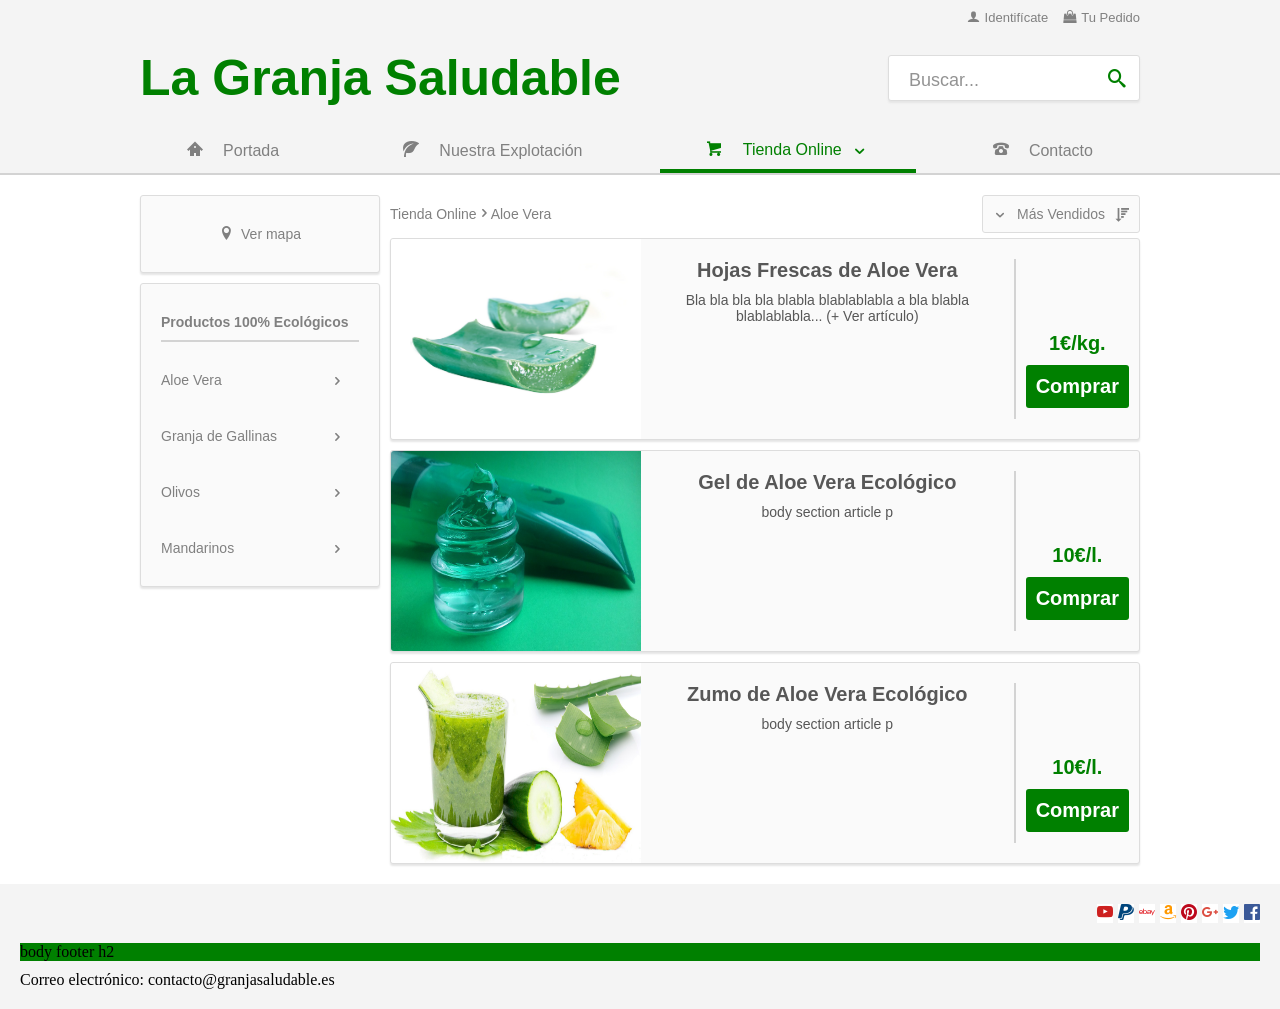
<file: index.html>
<!doctype html>
<html>
	<head>
		<meta charset="UTF-8">
		<meta name="Description" content="Tienda Online de Aloe Vera"/>
		<meta name="Keywords" content="tienda, online, aloe, vera, ecológica, ecológica, venta, comprar, compra, sevilla"/>

		<title>La Granja Saludable - Tienda Online</title>

		<link rel="stylesheet" href="fonts/style.css">
		<!--<link rel="stylesheet" href="https://fonts.googleapis.com/css?family=Rancho&effect=putting-green">-->
		<link href="CSS/apariencia_tienda.css" rel="stylesheet" type="text/css">
		<meta name="viewport" content="user-scalable=no, initial-scale=1.0, maximum-scale=1.0, minimum-scale=1.0, zoom=1.0">
		<script src="jQuery/jquery-3.2.1.js"></script>
		<script src="funcionamiento_tienda.js"></script>
	</head>

	<body>
		<!------------------------------>
		<!----EMPIEZA FONDO CABECERA---->
		<!------------------------------>
		<div id="fondoCabecera">
			<!----------------------------------->
			<!----EMPIEZA CONTENEDOR CABECERA---->
			<!----------------------------------->
			<div id="contenedorCabecera">
				<!---------------------------------------->
				<!----EMPIEZA ESQUINA SUPERIOR DERECHA---->
				<!---------------------------------------->
				<ul id="contenedorEsquina">
					<li class="body_div_div_ul_li" id="idBolsa">
						<a href="#" class="body_div_div_ul_li_a" id="idLinkBolsa">
							<span class="icon-shopping-bag" id="idIconoEsquina1"></span>
							<div class="textosEsquina">Tu Pedido</div>
						</a>
					</li>
					
					<li class="body_div_div_ul_li" id="idIdentificacion">
						<a href="#" class="body_div_div_ul_li_a" id="idLinkIdentificacion">
							<span class="icon-user" id="idIconoEsquina2"></span>
							<div class="textosEsquina">Identifícate</div>
						</a>
					</li>
				</ul>
				<!---------------------------------------->
				<!----TERMINA ESQUINA SUPERIOR DERECHA---->
				<!---------------------------------------->


				<!---------------------->
				<!----EMPIEZA HEADER---->
				<!---------------------->
				<header>
					<div id="menu">
						
							<span class="icon-menu"></span>
						
					</div>
					<h1 class="font-effect-putting-green">
						<a href="#">La Granja Saludable</a>
					</h1>

					<h2>
						<div id="idTextoBuscar">Buscar...</div>
						<a href="#"><span class="icon-search"></span></a>
					</h2>
				</header>
				<!---------------------->
				<!----TERMINA HEADER---->
				<!---------------------->


				<!----------------------------->
				<!----INICIO BARRA SUPERIOR---->
				<!----------------------------->
				<nav>
				<div id="contenedorBarraSuperior">
				<ul class="nav_div_ul">
					<li class="nav_div_ul_li" id="idPortada">
						<a href="#" class="nav_div_ul_li_a" id="idLinkPortada">
							<span class="icon-home2"></span>Portada
						</a>
					</li>

					<li class="nav_div_ul_li" id="idExplotacion">
						<a href="#" class="nav_div_ul_li_a" id="idLinkExplotacion">
							<span class="icon-leaf"></span>Nuestra Explotación
						</a>
					</li>

					<li class="nav_div_ul_li" id="idTienda">
						<a href="#" class="nav_div_ul_li_a" id="idLinkTienda">
							<div id="arregloCarrito2">
								<span class="icon-shopping-cart"></span>
								<div id="arregloCarrito">Tienda Online</div>
								<span class="icon-chevron-down"></span>
							</div>
						</a>

						<ul class="nav_div_ul_li_ul" id="desplegableSuperior">
						<div class="contenedorDesplegableSuperior">
							<li class="nav_div_ul_li_ul_li" id="id_nav_div_ul_li_ul_li">
								<a href="#" class="nav_div_ul_li_ul_li_a">
									Aloe Vera
								</a>
							</li>

							<li class="nav_div_ul_li_ul_li">
								<a href="#" class="nav_div_ul_li_ul_li_a">
									Granja de Gallinas
								</a>
							</li>

							<li class="nav_div_ul_li_ul_li">
								<a href="#" class="nav_div_ul_li_ul_li_a">
									Olivos
								</a>
							</li>

							<li class="nav_div_ul_li_ul_li">
								<a href="#" class="nav_div_ul_li_ul_li_a">
									Mandarinos
								</a>
							</li>
							
							<li class="nav_div_ul_li_ul_li" id="irATiendaOnline">
								<a href="#" class="nav_div_ul_li_ul_li_a" id="linkIrATiendaOnline">
									Ir a Tienda Online
									<span class="icon-triangle-right"></span>
								</a>
							</li>
						</div>
						</ul>
					</li>

					<li class="nav_div_ul_li" id="idContacto">
						<a href="#" class="nav_div_ul_li_a" id="idLinkContacto">
							<span class="icon-old-phone"></span>Contacto
						</a>
					</li>
				</ul>
				</div>
				</nav>
				<!-------------------------->
				<!----FIN BARRA SUPERIOR---->
				<!-------------------------->
			</div>
			<!----------------------------------->
			<!----TERMINA CONTENEDOR CABECERA---->
			<!----------------------------------->
		</div>
		<!------------------------------>
		<!----TERMINA FONDO CABECERA---->
		<!------------------------------>
	
	
		<!--------------------------------->
		<!----EMPIEZA CONTENEDOR CUERPO---->
		<!--------------------------------->	
		<div id="contenedorCuerpo">
			<!-------------------------------->
			<!----INICIO CONTENIDO LATERAL---->
			<!-------------------------------->
			<div id="contenedorLateral">
				<aside id="idMapa">
					<span class="icon-location"></span>Ver mapa
				</aside>
				
				<aside id="idBarraLateral">
					<h3 id="tituloBarraLateral" class="aside_div_ul_li">
						Productos 100% Ecológicos
					</h3>
					
					<div id="contenedorBarraLateral">
					<ul class="aside_div_ul">
						<li class="aside_div_ul_li" id="idAloeVeraLateral">
							<a href="#" class="aside_div_ul_li_a" id="idLinkAloeVeraLateral">
								Aloe Vera<span class="icon-chevron-right"></span>
							</a>
							<ul class="aside_div_ul_li_ul">
								<div class="contenedorDesplegableLateral">
								<li class="aside_div_ul_li_ul_li">
									<a href="#" class="aside_div_ul_li_ul_li_a">
										Hojas Frescas de Aloe Vera
									</a>
								</li>
		
								<li class="aside_div_ul_li_ul_li">
									<a href="#" class="aside_div_ul_li_ul_li_a">
										Gel de Aloe Vera Ecológico
									</a>
								</li>
		
								<li class="aside_div_ul_li_ul_li">
									<a href="#" class="aside_div_ul_li_ul_li_a">
										Zumo de Aloe Vera Ecológico
									</a>
								</li>
								</div>
							</ul>
						</li>
						<li class="aside_div_ul_li" id="idGranjaLateral">
							<a href="#" class="aside_div_ul_li_a" id="idLinkGranjaLateral">
								Granja de Gallinas
								<span class="icon-chevron-right"></span>
							</a>
							<ul class="aside_div_ul_li_ul">
								<div class="contenedorDesplegableLateral">
								<li class="aside_div_ul_li_ul_li">
									<a href="#" class="aside_div_ul_li_ul_li_a">
										Huevos
									</a>
								</li>
		
								<li class="aside_div_ul_li_ul_li">
									<a href="#" class="aside_div_ul_li_ul_li_a">
										Pollos
									</a>
								</li>
		
								<li class="aside_div_ul_li_ul_li">
									<a href="#" class="aside_div_ul_li_ul_li_a">
										Jóvenes
									</a>
								</li>
								</div>
							</ul>
						</li>
						
						<li class="aside_div_ul_li" id="idOlivosLateral">
							<a href="#" class="aside_div_ul_li_a" id="idLinkOlivosLateral">
								Olivos
								<span class="icon-chevron-right"></span>
							</a>
							<ul class="aside_div_ul_li_ul">
								<div class="contenedorDesplegableLateral">
								<li class="aside_div_ul_li_ul_li">
									<a href="#" class="aside_div_ul_li_ul_li_a">
										Aceitunas Gordales
									</a>
								</li>
		
								<li class="aside_div_ul_li_ul_li">
									<a href="#" class="aside_div_ul_li_ul_li_a">
										Aceitunas Manzanillas
									</a>
								</li>
		
								<li class="aside_div_ul_li_ul_li">
									<a href="#" class="aside_div_ul_li_ul_li_a">
										Aceite de Oliva
									</a>
								</li>
								</div>
							</ul>
						</li>
						
						<li class="aside_div_ul_li" id="idMandarinosLateral">
							<a href="#" class="aside_div_ul_li_a" id="idLinkMandarinosLateral">
								Mandarinos
								<span class="icon-chevron-right"></span>
							</a>
							<ul class="aside_div_ul_li_ul">
								<div class="contenedorDesplegableLateral">
								<li class="aside_div_ul_li_ul_li">
									<a href="#" class="aside_div_ul_li_ul_li_a">
										Mandarinas de Temporada
									</a>
								</li>
		
								<li class="aside_div_ul_li_ul_li">
									<a href="#" class="aside_div_ul_li_ul_li_a">
										Zumo de Mandarina
									</a>
								</li>
		
								<li class="aside_div_ul_li_ul_li">
									<a href="#" class="aside_div_ul_li_ul_li_a">
										Zumo de Naranja
									</a>
								</li>
								</div>
							</ul>
						</li>
					</ul>
					</div>
				</aside>
			</div>
			<!----------------------------->
			<!----FIN CONTENIDO LATERAL---->
			<!----------------------------->
			
			
			<!----------------------------------->
			<!----EMPIEZA CONTENIDO PRINCIPAL---->
			<!----------------------------------->
			<section id="idAloeCatalogo">
				<div id="idSeccionProductos">
					Tienda Online<span class="icon-chevron-right"></span><strong>Aloe Vera</strong>
				</div>
				
				<div id="idOrdenarProductos">
					<span class="icon-sort-amount-desc"></span> Más Vendidos <span class="icon-chevron-down"></span>
				</div>
				
				<article id="idAloeHoja" class="classAloeProductos">
					<figure id="idAloeImagenHoja" class="classImagenes">
						<img src="Imagenes/aloeHoja.jpg" alt="Imagen Hojas Frescas de Aloe Vera" width="250" height="200"/>
					</figure>
					<div class="contenedorDatosArticulos">
						<a href="#">
							<h3 id="idAloeNombreHoja" class="classAloeNombres">
								Hojas Frescas de Aloe Vera
							</h3>
						
							<p id="idAloeDescripcionHoja" class="classAloeDescripciones">
								Bla bla bla bla blabla blablablabla a bla blabla blablablabla... (+ Ver artículo)
							</p>
						</a>
					</div>
					
					<div class="contenedorComprasArticulos">
						<p id="idAloePrecioHoja" class="classAloePrecios">
						1€/kg.
						</p>
					
						<p id="idAloeComprarHoja" class="classAloeComprar"><a href="#">
						Comprar
						</a></p>
					</div>
				</article>
				
				<article id="idAloeGel" class="classAloeProductos">
					<figure id="idAloeImagenGel" class="classImagenes">
						<img src="Imagenes/aloeGel.jpg" alt="Imagen Gel de Aloe Vera" width="250" height="200"/>
					</figure>
					
					<div class="contenedorDatosArticulos"><a href="#">
						<h3 id="idAloeNombreGel" class="classAloeNombres">
						Gel de Aloe Vera Ecológico
						</h3>
					
						<p id="idAloeDescripcionGel" class="classAloeDescripciones">
						body section article p
						</p>
					</a></div>
					
					<div class="contenedorComprasArticulos">
						<p id="idAloePrecioGel" class="classAloePrecios">
						10€/l.
						</p>
					
						<p id="idAloeComprarGel" class="classAloeComprar"><a href="#">
						Comprar
						</a></p>
					</div>
				</article>
				
				<article id="idAloeJugo" class="classAloeProductos">
					<figure id="idAloeImagenJugo" class="classImagenes">
						<img src="Imagenes/aloeJugo.jpg" alt="Imagen Jugo de Aloe Verao" width="250" height="200"/>
					</figure>
					
					<div class="contenedorDatosArticulos"><a href="#">
						<h3 id="idAloeNombreJugo" class="classAloeNombres">
						Zumo de Aloe Vera Ecológico
						</h3>
					
						<p id="idAloeDescripcionJugo" class="classAloeDescripciones">
						body section article p
						</p>
					</a></div>
					
					<div class="contenedorComprasArticulos">
						<p id="idAloePrecioJugo" class="classAloePrecios">
						10€/l.
						</p>
					
						<p id="idAloeComprarJugo" class="classAloeComprar"><a href="#">	<!--EN ALGÚN MOMENTO-->
						Comprar											<!--ESTO DEBE SER UNA ETIQUETA BUTTON-->
						</a></p>
					</div>
				</article>
			</section>
			<!----------------------------------->
			<!----TERMINA CONTENIDO PRINCIPAL---->
			<!----------------------------------->
		</div>
		<!--------------------------------->
		<!----TERMINA CONTENEDOR CUERPO---->
		<!--------------------------------->
		
		
		<!------------------>
		<!----INICIO PIE---->
		<!------------------>
		<footer>
			<ul>
				<li>
					<a href="#" class="classRedesSociales">
						<span class="icon-brand4"></span>
					</a>
				</li>
				<li>
					<a href="#" class="classRedesSociales">
						<span class="icon-brand14"></span>
					</a>
				</li>
				<li>
					<a href="#" class="classRedesSociales">
						<span class="icon-brand6"></span>
					</a>
				</li>
				<li>
					<a href="#" class="classRedesSociales">
						<span class="icon-brand12"></span>
					</a>
				</li>
				<li>
					<a href="#" class="classRedesSociales">
						<span class="icon-brand"></span>
					</a>
				</li>
				<li>
					<a href="#" class="classRedesSociales">
						<span class="icon-brand3"></span>
					</a>
				</li>
				<li>
					<a href="#" class="classRedesSociales">
						<span class="icon-brand10"></span>
					</a>
				</li>
				<li>
					<a href="#" class="classRedesSociales">
						<span class="icon-brand18"></span>
					</a>
				</li>
			</ul>
			<h2>body footer h2</h2>
			<p>Correo electrónico: <a href="mailto:contacto@granjasaludable.es">contacto@granjasaludable.es</a></p>
		</footer>
		<!--------------->
		<!----FIN PIE---->
		<!--------------->
	</body>
</html>
</file>
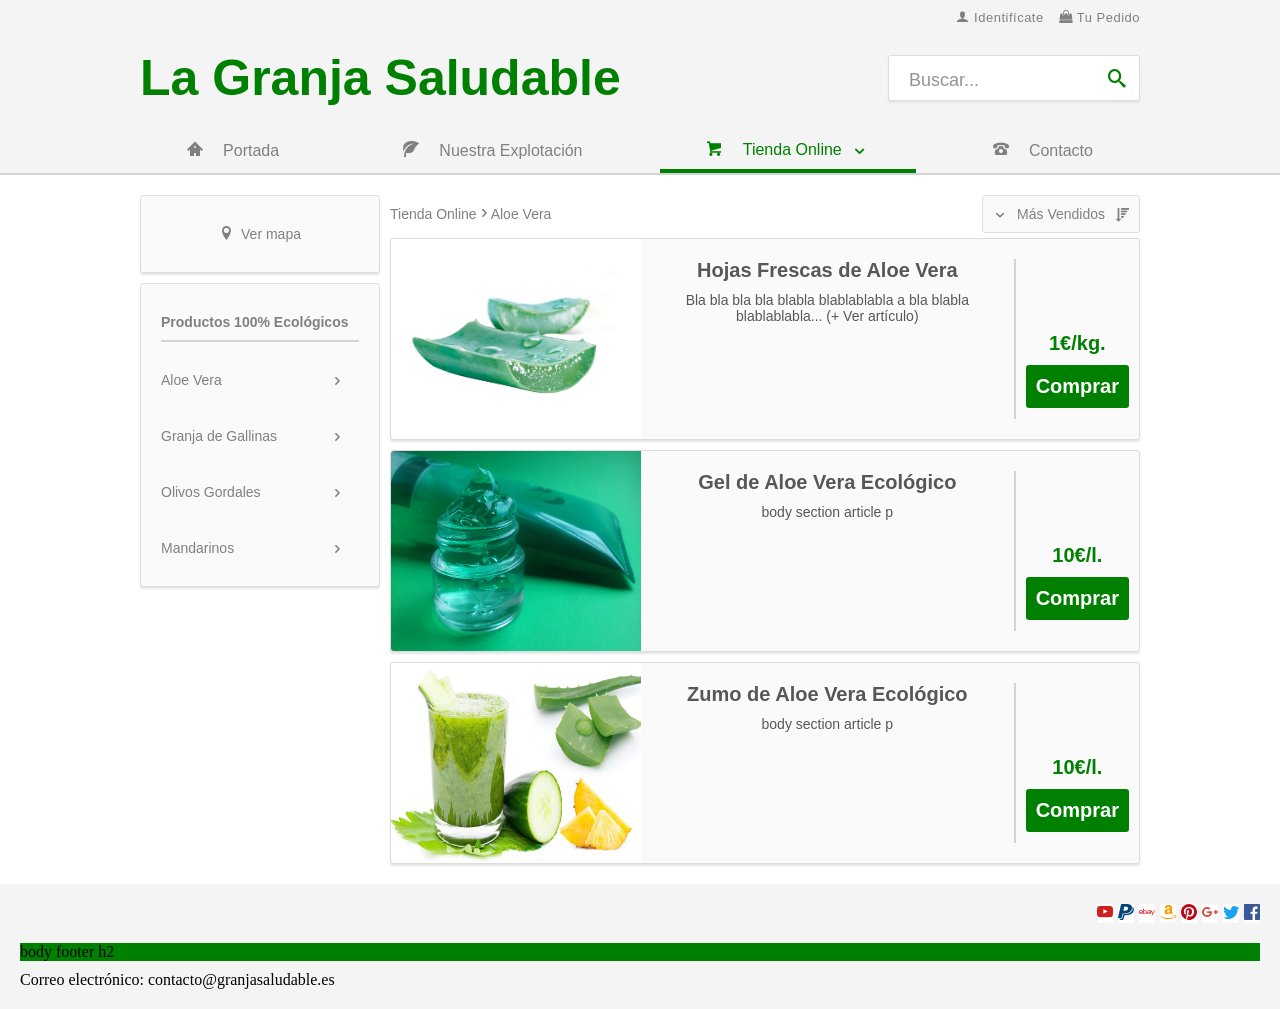
<file: Tienda_Nueva.html>
<!doctype html>
<html>
	<head>
		<meta charset="UTF-8">
		<title>La Granja Saludable</title>

		<link rel="stylesheet" href="fonts/style.css">
		<!--<link rel="stylesheet" href="https://fonts.googleapis.com/css?family=Rancho&effect=putting-green">-->
		<link href="CSS/Diseno_Tienda.css" rel="stylesheet" type="text/css">
		<meta name="viewport" content="user-scalable=no, initial-scale=1.0, maximum-scale=1.0, minimum-scale=1.0, zoom=1.0">
	</head>

	<body>
		<!------------------------------>
		<!----EMPIEZA FONDO CABECERA---->
		<!------------------------------>
		<div id="fondoCabecera">
			<!----------------------------------->
			<!----EMPIEZA CONTENEDOR CABECERA---->
			<!----------------------------------->
			<div id="contenedorCabecera">
				<!---------------------------------------->
				<!----EMPIEZA ESQUINA SUPERIOR DERECHA---->
				<!---------------------------------------->
				<ul id="contenedorEsquina">
					<li class="body_div_div_ul_li" id="idBolsa">
						<a href="#" class="body_div_div_ul_li_a" id="idLinkBolsa">
							<span class="icon-shopping-bag"></span>Tu Pedido
						</a>
					</li>
					
					<li class="body_div_div_ul_li" id="idIdentificacion">
						<a href="#" class="body_div_div_ul_li_a" id="idLinkIdentificacion">
							<span class="icon-user"></span>Identifícate
						</a>
					</li>
				</ul>
				<!---------------------------------------->
				<!----TERMINA ESQUINA SUPERIOR DERECHA---->
				<!---------------------------------------->


				<!---------------------->
				<!----EMPIEZA HEADER---->
				<!---------------------->
				<header>
					<h1 class="font-effect-putting-green">
						<a href="#">La Granja Saludable</a>
					</h1>

					<h2>
						<div id="idTextoBuscar">Buscar...</div>
						<a href="#"><span class="icon-search"></span></a>
					</h2>
				</header>
				<!---------------------->
				<!----TERMINA HEADER---->
				<!---------------------->


				<!----------------------------->
				<!----INICIO BARRA SUPERIOR---->
				<!----------------------------->
				<nav>
				<div id="contenedorBarraSuperior">
				<ul class="nav_div_ul">
					<li class="nav_div_ul_li" id="idPortada">
						<a href="#" class="nav_div_ul_li_a" id="idLinkPortada">
							<span class="icon-home2"></span>Portada
						</a>
					</li>

					<li class="nav_div_ul_li" id="idExplotacion">
						<a href="#" class="nav_div_ul_li_a" id="idLinkExplotacion">
							<span class="icon-leaf"></span>Nuestra Explotación
						</a>
					</li>

					<li class="nav_div_ul_li" id="idTienda">
						<a href="#" class="nav_div_ul_li_a" id="idLinkTienda">
							<div id="arregloCarrito2">
								<span class="icon-shopping-cart"></span>
								<div id="arregloCarrito">Tienda Online</div>
								<span class="icon-chevron-down"></span>
							</div>
						</a>

						<ul class="nav_div_ul_li_ul">
						<div class="contenedorDesplegableSuperior">
							<li class="nav_div_ul_li_ul_li">
								<a href="#" class="nav_div_ul_li_ul_li_a">
									Aloe Vera
								</a>
							</li>

							<li class="nav_div_ul_li_ul_li">
								<a href="#" class="nav_div_ul_li_ul_li_a">
									Granja de Gallinas
								</a>
							</li>

							<li class="nav_div_ul_li_ul_li">
								<a href="#" class="nav_div_ul_li_ul_li_a">
									Olivos Gordales
								</a>
							</li>

							<li class="nav_div_ul_li_ul_li">
								<a href="#" class="nav_div_ul_li_ul_li_a">
									Mandarinos
								</a>
							</li>
						</div>
						</ul>
					</li>

					<li class="nav_div_ul_li" id="idContacto">
						<a href="#" class="nav_div_ul_li_a" id="idLinkContacto">
							<span class="icon-old-phone"></span>Contacto
						</a>
					</li>
				</ul>
				</div>
				</nav>
				<!-------------------------->
				<!----FIN BARRA SUPERIOR---->
				<!-------------------------->
			</div>
			<!----------------------------------->
			<!----TERMINA CONTENEDOR CABECERA---->
			<!----------------------------------->
		</div>
		<!------------------------------>
		<!----TERMINA FONDO CABECERA---->
		<!------------------------------>
	
	
		<!--------------------------------->
		<!----EMPIEZA CONTENEDOR CUERPO---->
		<!--------------------------------->	
		<div id="contenedorCuerpo">
			<!---------------------------->
			<!----INICIO CONTENIDO LATERAL---->
			<!---------------------------->
			<div id="contenedorLateral">
				<aside id="idMapa">
					<span class="icon-location"></span>Ver mapa
				</aside>
				
				<aside id="idBarraLateral">
					<h3 id="tituloBarraLateral" class="aside_div_ul_li">
						Productos 100% Ecológicos
					</h3>
					
					<div id="contenedorBarraLateral">
					<ul class="aside_div_ul">
						<li class="aside_div_ul_li" id="idAloeVeraLateral">
							<a href="#" class="aside_div_ul_li_a" id="idLinkAloeVeraLateral">
								Aloe Vera<span class="icon-chevron-right"></span>
							</a>
							<ul class="aside_div_ul_li_ul">
								<div class="contenedorDesplegableLateral">
								<li class="aside_div_ul_li_ul_li">
									<a href="#" class="aside_div_ul_li_ul_li_a">
										Hojas Frescas de Aloe Vera
									</a>
								</li>
		
								<li class="aside_div_ul_li_ul_li">
									<a href="#" class="aside_div_ul_li_ul_li_a">
										Gel de Aloe Vera Ecológico
									</a>
								</li>
		
								<li class="aside_div_ul_li_ul_li">
									<a href="#" class="aside_div_ul_li_ul_li_a">
										Zumo de Aloe Vera Ecológico
									</a>
								</li>
								</div>
							</ul>
						</li>
						<li class="aside_div_ul_li" id="idGranjaLateral">
							<a href="#" class="aside_div_ul_li_a" id="idLinkGranjaLateral">
								Granja de Gallinas
								<span class="icon-chevron-right"></span>
							</a>
						</li>
						
						<li class="aside_div_ul_li" id="idOlivosLateral">
							<a href="#" class="aside_div_ul_li_a" id="idLinkOlivosLateral">
								Olivos Gordales
								<span class="icon-chevron-right"></span>
							</a>
						</li>
						
						<li class="aside_div_ul_li" id="idMandarinosLateral">
							<a href="#" class="aside_div_ul_li_a" id="idLinkMandarinosLateral">
								Mandarinos
								<span class="icon-chevron-right"></span>
							</a>
						</li>
					</ul>
					</div>
				</aside>
			</div>
			<!----------------------------->
			<!----FIN CONTENIDO LATERAL---->
			<!----------------------------->
			
			
			<!----------------------------------->
			<!----EMPIEZA CONTENIDO PRINCIPAL---->
			<!----------------------------------->
			<section id="idAloeCatalogo">
				<div id="idSeccionProductos">
					Tienda Online<span class="icon-chevron-right"></span><strong>Aloe Vera</strong>
				</div>
				
				<div id="idOrdenarProductos">
					<span class="icon-sort-amount-desc"></span> Más Vendidos <span class="icon-chevron-down"></span>
				</div>
				
				<article id="idAloeHoja" class="classAloeProductos">
					<figure id="idAloeImagenHoja" class="classImagenes">
						<img src="Imagenes/aloeHoja.jpg" alt="Imagen Hojas Frescas de Aloe Vera" width="250" height="200"/>
					</figure>
					<div class="contenedorDatosArticulos"><a href="#">
						<h3 id="idAloeNombreHoja" class="classAloeNombres">
						Hojas Frescas de Aloe Vera
						</h3>
					
						<p id="idAloeDescripcionHoja" class="classAloeDescripciones">
						Bla bla bla bla blabla blablablabla a bla blabla blablablabla... (+ Ver artículo)
						</p>
					</a></div>
					
					<div class="contenedorComprasArticulos">
						<p id="idAloePrecioHoja" class="classAloePrecios">
						1€/kg.
						</p>
					
						<p id="idAloeComprarHoja" class="classAloeComprar"><a href="#">
						Comprar
						</a></p>
					</div>
				</article>
				
				<article id="idAloeGel" class="classAloeProductos">
					<figure id="idAloeImagenGel" class="classImagenes">
						<img src="Imagenes/aloeGel.jpg" alt="Imagen Gel de Aloe Vera" width="250" height="200"/>
					</figure>
					
					<div class="contenedorDatosArticulos"><a href="#">
						<h3 id="idAloeNombreGel" class="classAloeNombres">
						Gel de Aloe Vera Ecológico
						</h3>
					
						<p id="idAloeDescripcionGel" class="classAloeDescripciones">
						body section article p
						</p>
					</a></div>
					
					<div class="contenedorComprasArticulos">
						<p id="idAloePrecioGel" class="classAloePrecios">
						10€/l.
						</p>
					
						<p id="idAloeComprarGel" class="classAloeComprar"><a href="#">
						Comprar
						</a></p>
					</div>
				</article>
				
				<article id="idAloeJugo" class="classAloeProductos">
					<figure id="idAloeImagenJugo" class="classImagenes">
						<img src="Imagenes/aloeJugo.jpg" alt="Imagen Jugo de Aloe Verao" width="250" height="200"/>
					</figure>
					
					<div class="contenedorDatosArticulos"><a href="#">
						<h3 id="idAloeNombreJugo" class="classAloeNombres">
						Zumo de Aloe Vera Ecológico
						</h3>
					
						<p id="idAloeDescripcionJugo" class="classAloeDescripciones">
						body section article p
						</p>
					</a></div>
					
					<div class="contenedorComprasArticulos">
						<p id="idAloePrecioJugo" class="classAloePrecios">
						10€/l.
						</p>
					
						<p id="idAloeComprarJugo" class="classAloeComprar"><a href="#">	<!--EN ALGÚN MOMENTO-->
						Comprar											<!--ESTO DEBE SER UNA ETIQUETA BUTTON-->
						</a></p>
					</div>
				</article>
			</section>
			<!----------------------------------->
			<!----TERMINA CONTENIDO PRINCIPAL---->
			<!----------------------------------->
		</div>
		<!--------------------------------->
		<!----TERMINA CONTENEDOR CUERPO---->
		<!--------------------------------->
		
		
		<!------------------>
		<!----INICIO PIE---->
		<!------------------>
		<footer>
			<ul>
				<li>
					<a href="#" class="classRedesSociales">
						<span class="icon-brand4"></span>
					</a>
				</li>
				<li>
					<a href="#" class="classRedesSociales">
						<span class="icon-brand14"></span>
					</a>
				</li>
				<li>
					<a href="#" class="classRedesSociales">
						<span class="icon-brand6"></span>
					</a>
				</li>
				<li>
					<a href="#" class="classRedesSociales">
						<span class="icon-brand12"></span>
					</a>
				</li>
				<li>
					<a href="#" class="classRedesSociales">
						<span class="icon-brand"></span>
					</a>
				</li>
				<li>
					<a href="#" class="classRedesSociales">
						<span class="icon-brand3"></span>
					</a>
				</li>
				<li>
					<a href="#" class="classRedesSociales">
						<span class="icon-brand10"></span>
					</a>
				</li>
				<li>
					<a href="#" class="classRedesSociales">
						<span class="icon-brand18"></span>
					</a>
				</li>
			</ul>
			<h2>body footer h2</h2>
			<p>Correo electrónico: <a href="mailto:contacto@granjasaludable.es">contacto@granjasaludable.es</a></p>
		</footer>
		<!--------------->
		<!----FIN PIE---->
		<!--------------->
	</body>
</html>
</file>
<file: fonts/style.css>
@font-face {
  font-family: 'icomoon';
  src:  url('icomoon.eot?j2331t');
  src:  url('icomoon.eot?j2331t#iefix') format('embedded-opentype'),
    url('icomoon.ttf?j2331t') format('truetype'),
    url('icomoon.woff?j2331t') format('woff'),
    url('icomoon.svg?j2331t#icomoon') format('svg');
  font-weight: normal;
  font-style: normal;
}

[class^="icon-"], [class*=" icon-"] {
  /* use !important to prevent issues with browser extensions that change fonts */
  font-family: 'icomoon' !important;
  speak: none;
  font-style: normal;
  font-weight: normal;
  font-variant: normal;
  text-transform: none;
  line-height: 1;

  /* Better Font Rendering =========== */
  -webkit-font-smoothing: antialiased;
  -moz-osx-font-smoothing: grayscale;
}

.icon-calendar:before {
  content: "\e923";
}
.icon-suitcase2:before {
  content: "\e924";
}
.icon-grid:before {
  content: "\e925";
}
.icon-grid2:before {
  content: "\e926";
}
.icon-list:before {
  content: "\e927";
}
.icon-list2:before {
  content: "\e928";
}
.icon-insert_invitation:before {
  content: "\e24f";
}
.icon-settings_cell:before {
  content: "\e8bc";
}
.icon-work:before {
  content: "\e8f9";
}
.icon-suitcase:before {
  content: "\f0f2";
}
.icon-paypal:before {
  content: "\f1ed";
}
.icon-cc-visa:before {
  content: "\f1f0";
}
.icon-cc-mastercard:before {
  content: "\f1f1";
}
.icon-cc-paypal:before {
  content: "\f1f4";
}
.icon-calendar-check-o:before {
  content: "\f274";
}
.icon-shopping-bag:before {
  content: "\f290";
}
.icon-briefcase:before {
  content: "\e929";
}
.icon-gift:before {
  content: "\e92a";
}
.icon-home2:before {
  content: "\e91a";
}
.icon-location:before {
  content: "\e947";
}
.icon-bubble:before {
  content: "\e96b";
}
.icon-bubbles2:before {
  content: "\e96d";
}
.icon-user:before {
  content: "\e971";
}
.icon-search:before {
  content: "\e986";
}
.icon-enlarge:before {
  content: "\e989";
}
.icon-key:before {
  content: "\e98d";
}
.icon-equalizer:before {
  content: "\e992";
}
.icon-equalizer2:before {
  content: "\e993";
}
.icon-leaf:before {
  content: "\e9a4";
}
.icon-bin:before {
  content: "\e9ac";
}
.icon-truck:before {
  content: "\e9b0";
}
.icon-menu:before {
  content: "\e9bd";
}
.icon-link:before {
  content: "\e9cb";
}
.icon-circle-up:before {
  content: "\ea41";
}
.icon-circle-right:before {
  content: "\ea42";
}
.icon-circle-down:before {
  content: "\ea43";
}
.icon-circle-left:before {
  content: "\ea44";
}
.icon-move-up:before {
  content: "\ea46";
}
.icon-move-down:before {
  content: "\ea47";
}
.icon-sort-alpha-asc:before {
  content: "\ea48";
}
.icon-sort-alpha-desc:before {
  content: "\ea49";
}
.icon-sort-amount-asc:before {
  content: "\ea4c";
}
.icon-sort-amount-desc:before {
  content: "\ea4d";
}
.icon-mail:before {
  content: "\ea83";
}
.icon-google-plus:before {
  content: "\ea8b";
}
.icon-google-plus2:before {
  content: "\ea8c";
}
.icon-facebook2:before {
  content: "\ea91";
}
.icon-instagram:before {
  content: "\ea92";
}
.icon-twitter:before {
  content: "\ea96";
}
.icon-vine:before {
  content: "\ea97";
}
.icon-vk:before {
  content: "\ea98";
}
.icon-youtube2:before {
  content: "\ea9e";
}
.icon-vimeo:before {
  content: "\eaa0";
}
.icon-vimeo2:before {
  content: "\eaa1";
}
.icon-brand:before {
  content: "\e908";
  color: #f90;
}
.icon-brand2:before {
  content: "\e909";
  color: #007ee5;
}
.icon-brand3:before {
  content: "\e90a";
  color: #e53238;
}
.icon-brand4:before {
  content: "\e90b";
  color: #3b5998;
}
.icon-brand5:before {
  content: "\e90c";
  color: #607d8b;
}
.icon-brand6:before {
  content: "\e90d";
  color: #dc4e41;
}
.icon-brand7:before {
  content: "\e90e";
  color: #43b02a;
}
.icon-brand8:before {
  content: "\e90f";
  color: #9db63b;
}
.icon-brand9:before {
  content: "\e910";
  color: #2c9ab7;
}
.icon-brand10:before {
  content: "\e911";
  color: #00457c;
}
.icon-brand11:before {
  content: "\e912";
}
.icon-brand12:before {
  content: "\e913";
  color: #bd081c;
}
.icon-brand13:before {
  content: "\e914";
  color: #fbb631;
}
.icon-brand14:before {
  content: "\e915";
  color: #1da1f2;
}
.icon-brand15:before {
  content: "\e916";
  color: #1ab7ea;
}
.icon-brand16:before {
  content: "\e917";
  color: #11b48a;
}
.icon-brand17:before {
  content: "\e918";
  color: #142787;
}
.icon-brand18:before {
  content: "\e919";
  color: #cd201f;
}
.icon-chevron-down:before {
  content: "\e900";
}
.icon-chevron-left:before {
  content: "\e901";
}
.icon-chevron-right:before {
  content: "\e902";
}
.icon-chevron-up:before {
  content: "\e903";
}
.icon-triangle-down:before {
  content: "\e904";
}
.icon-triangle-left:before {
  content: "\e905";
}
.icon-triangle-right:before {
  content: "\e906";
}
.icon-triangle-up:before {
  content: "\e907";
}
.icon-attachment:before {
  content: "\e91b";
}
.icon-bell:before {
  content: "\e91c";
}
.icon-edit:before {
  content: "\e91d";
}
.icon-link2:before {
  content: "\e91e";
}
.icon-location-pin:before {
  content: "\e91f";
}
.icon-old-phone:before {
  content: "\e920";
}
.icon-phone:before {
  content: "\e921";
}
.icon-shopping-cart:before {
  content: "\e922";
}
.icon-swarm:before {
  content: "\e92b";
}
</file>
<file: CSS/apariencia_tienda.css>
@charset "UTF-8";
/* CSS Document */

					/**********************************/
					/****INICIO PESTAÑA DESPLEGABLE****/
					/**********************************/
						/*ul li ul{
ESTO HACE					position:absolute;  	ESTO HACE QUE
QUE NO BAJE LA PÁGINA								NO BAJE LA PÁGINA
NO PONER NO PONER			display: none;			EL FLUJO NO RESPETA SU ANTERIOR HUECO, DESAPARECE
							visibility: hidden;		EL FLUJO RESPETA SU ANTERIOR HUECO, SE QUEDA EN BLANCO
							margin-top: 4px;
							padding-top: 10px;
							height: 0;
							width: 230px;
							border-top:2px solid #D3D3D3;
							list-style-type: none;
							background-color:greenyellow1;
						}

						ul li:hover ul{
NO PONER NO PONER			display: block;			NO COGE LA TRANSICIÓN
							visibility: visible;	COGE LA TRANSICIÓN
							height: 167px; 			HACE BAJAR EL CONTENEDOR
							overflow: auto; 		HACE BAJAR LAS CASILLAS
							
								-moz-transition: 0.3s;
								-ms-transition: 0.3s;
								-o-transition: 0.3s;
								-webkit-transition: 0.3s;
								transition: 0.3s;
										
								-moz-transition-delay: 0.5s;
								-ms-transition-delay: 0.5s;
								-o-transition-delay: 0.5s;
								-webkit-transition-delay: 0.5s;
								transition-delay: 0.5s;
						}*/
					/*******************************/
					/****FIN PESTAÑA DESPLEGABLE****/
					/*******************************/


/**************************/
/****INICIO DE MI RESET****/
/**************************/
*{
	border-collapse: collapse;
	border-spacing: 0;
	margin: 0;
	padding: 0;
	font-size: 100%;
 	font-weight: normal;
	letter-spacing: 0;
	text-decoration: none;
	color: inherit;
}
/*************************/
/****FINAL DE MI RESET****/		/*(AÑADIR RESET PARA VINCULOS LOVE HATE)*/
/*************************/


body{
	/*PARA USAR IMÁGENES DE FONDO: background:url(blablabla.png) no-repeat right top;*/
	/*display: block;		OBLIGATORIO PARA APLICAR PADDING A LOS <a>
	text-decoration: none;
	visibility: hidden;
	position:relative;
	overflow: auto;
	clear:right;
	float:right;
	width: 400px;
	height: 50px;
	margin:0; 
	padding:0; ESTO AQUÍ NO ME HACE NADA*/
	background-color:white;
	/*border:1.3px solid #DDDDDD;
	border-radius:3px;
	box-shadow: 0 2px 2px #E5E5E5;*/

	/*display: block;
	text-decoration: none;
	list-style-type: none;
	text-align: center;
	font:italic normal bold 20px arial;
	color: rebeccapurple;
	letter-spacing: 0;
	cursor: pointer;*/
}


/******************************/
/****EMPIEZA FONDO CABECERA****/
/******************************/
body #fondoCabecera{
	border-bottom: 2px solid #D3D3D3;
	background-color: #F4F4F4;
}
	/***********************************/
	/****EMPIEZA CONTENEDOR CABECERA****/
	/***********************************/
	body div #contenedorCabecera{
		
		max-width: 1000px;
		margin: 0 auto;
		padding: 0 10px;
	}
		/***************************************/
		/****INICIO ESQUINA SUPERIOR DERECHA****/
		/***************************************/
		body div div #contenedorEsquina{
			overflow: auto;
			padding-top: 10px;
			
		}
			body div div ul .body_div_div_ul_li{
				float: right;
				margin-left: 15px;
				list-style-type: none;
				
			}
			
				body div div ul li .body_div_div_ul_li_a{
					display: block;
					text-align:center;
					font:normal normal normal 13px arial;
					color: #808080;
					letter-spacing: 0.5px;
					
				}
				body div div ul li .body_div_div_ul_li_a:hover{
					color: black;
				}

					body div div ul li a .textosEsquina{
						float: right;
					}
		/************************************/
		/****FIN ESQUINA SUPERIOR DERECHA****/
		/************************************/


		/*********************/
		/****INICIO HEADER****/
		/*********************/
		body div div header{
			
			
			display: -moz-flex;
			display: -ms-flex;
			display: -o-flex;
			display: -webkit-flex;
			display: flex;
			
			justify-content:space-between;
		}

			body div div header #menu{
				display: none;
				cursor: pointer;
			}

			body div div header h1{
				
				margin:24px 0;
					
					-moz-flex-grow: 0;
					-ms-flex-grow: 0;
					-o-flex-grow: 0;
					-webkit-flex-grow: 0;
					flex-grow: 0;
					
					-moz-flex-shrink: 0;
					-ms-flex-shrink: 0;
					-o-flex-shrink: 0;
					-webkit-flex-shrink: 0;
					flex-shrink: 0;
			}

				body div div header h1 a{
					display: block;
					text-decoration: none;
					padding:0 10px 0 0;
					text-align: left;
					font:normal normal bold 50px arial;
					color: green;
					letter-spacing: 0;
					
				}

			body div div header h2{
				overflow: auto;
				max-width: 250px;
				margin: 30px 0;
				border:1.3px solid #DDDDDD;
				border-radius:3px;
				box-shadow: 0 2px 2px #E5E5E5;
				text-align:left;
				font:normal normal normal 18px arial;
				color: #939393;
				letter-spacing: 0;
				background-color: white;
				
				-moz-flex-grow: 1;
				-ms-flex-grow: 1;
				-o-flex-grow: 1;
				-webkit-flex-grow: 1;
				flex-grow: 1;
				
				-moz-flex-shrink: 1;
				-ms-flex-shrink: 1;
				-o-flex-shrink: 1;
				-webkit-flex-shrink: 1;
				flex-shrink: 1;
			}
			body div div header h2:hover{
				border:1.3px solid #D3D3D3;
				box-shadow: 0 4px 4px #DBDBDB;
				cursor:text;
			}

				body div div header h2 #idTextoBuscar{
					float: left;
					margin: 14px 0 0 20px;
					
				}

				body div div header h2 a{
					display: block;
					float: right;
					padding: 10px;
					margin: 3px 3px 2px 0;
					
				}
		/******************/
		/****FIN HEADER****/
		/******************/

		/***********************************/
		/****TERMINA CONTENEDOR CABECERA****/
		/***********************************/



	/******************************/
	/****EMPIEZA BARRA SUPERIOR****/
	/******************************/
	body div div nav{
		clear: both;
		
	}

	body div div nav #contenedorBarraSuperior{
		
	}
	body div div nav div .nav_div_ul{
		display: -moz-flex;
		display: -ms-flex;
		display: -o-flex;
		display: -webkit-flex;
		display: flex;
		
		justify-content:space-between;
		list-style-type: none;
		
	}
		#idPortada{
			margin-right:30px;
			
			-moz-flex-grow: 1;
			-ms-flex-grow: 1;
			-o-flex-grow: 1;
			-webkit-flex-grow: 1;
			flex-grow: 1;
			
			-moz-flex-shrink: 1;
			-ms-flex-shrink: 1;
			-o-flex-shrink: 1;
			-webkit-flex-shrink: 1;
			flex-shrink: 1;
		}
		#idExplotacion{
			margin-right:30px;
			
			-moz-flex-grow: 1;
			-ms-flex-grow: 1;
			-o-flex-grow: 1;
			-webkit-flex-grow: 1;
			flex-grow: 1;
			
			-moz-flex-shrink: 1;
			-ms-flex-shrink: 1;
			-o-flex-shrink: 1;
			-webkit-flex-shrink: 1;
			flex-shrink: 1;
		}
		#idTienda{
			
			margin-right:30px;
			border-bottom: 4px solid green;
			
			-moz-flex-grow: 1;
			-ms-flex-grow: 1;
			-o-flex-grow: 1;
			-webkit-flex-grow: 1;
			flex-grow: 1;
			
			-moz-flex-shrink: 1;
			-ms-flex-shrink: 1;
			-o-flex-shrink: 1;
			-webkit-flex-shrink: 1;
			flex-shrink: 1;
		}
				#arregloCarrito{
					float: left;
				}
				#arregloCarrito2{
					overflow: auto;
					width: 162px;
					margin: 0 auto;
					
					
				}
		#idContacto{
			min-width: 100px;
			
			-moz-flex-grow: 1;
			-ms-flex-grow: 1;
			-o-flex-grow: 1;
			-webkit-flex-grow: 1;
			flex-grow: 1;
			
			-moz-flex-shrink: 1;
			-ms-flex-shrink: 1;
			-o-flex-shrink: 1;
			-webkit-flex-shrink: 1;
			flex-shrink: 1;
		}
			body div div nav div .nav_div_ul_li_a{
				display: block;
				overflow: auto;
				text-decoration: none;
				padding:10px;
				text-align:center;
				font:normal normal normal 16px arial;
				color: #808080;
				letter-spacing: 0;
				
			}
			body div div nav div .nav_div_ul_li_a:hover{
				color: black;
			}
			#idLinkPortada{
				/*Para marcar en su página*/
			}
			#idLinkExplotacion{
				/*Para marcar en su página*/
			}
			#idLinkTienda{
				color: green;
				font-weight:bold;
			}
			#idLinkContacto{
				/*Para marcar en su página*/
			}
				
			
			
				body div div nav div .contenedorDesplegableSuperior{
					padding: 10px 0;
					border:1.5px solid #D3D3D3;
					background-color: white;
				}
					body div div nav div .nav_div_ul_li_ul_li{
						
					}
						body div div nav div .nav_div_ul_li_ul_li_a{
							display: block;
							text-decoration: none;
							text-align:center;
							font:normal normal normal 14px arial;
							color: #808080;
							letter-spacing: 0;
							padding: 10px;
							
						}
						body div div nav div .nav_div_ul_li_ul_li_a:hover{
							background-color: #EEEEEE;
							color: black;
						}
	/******************************/
	/****TERMINA BARRA SUPERIOR****/
	/******************************/

/******************************/
/****TERMINA FONDO CABECERA****/
/******************************/


/*********************/
/****INICIO CUERPO****/
/*********************/
body #contenedorCuerpo{
	max-width: 1000px;
	margin: 10px auto;
	padding: 0 10px;
	
	
	display: -moz-flex;
	display: -ms-flex;
	display: -o-flex;
	display: -webkit-flex;
	display: flex;
	
	justify-content:space-between;
}

	/********************************/
	/****INICIO CONTENIDO LATERAL****/
	/********************************/
	body div #contenedorLateral{
		float: left;
		width:240px;
		
		
		-moz-flex-grow: 0;
		-ms-flex-grow: 0;
		-o-flex-grow: 0;
		-webkit-flex-grow: 0;
		flex-grow: 0;
		
		-moz-flex-shrink: 0;
		-ms-flex-shrink: 0;
		-o-flex-shrink: 0;
		-webkit-flex-shrink: 0;
		flex-shrink: 0;
	}

		body div div #idMapa{
			margin:10px 0 0;
			padding:30px 10px;
			border:1.3px solid #DDDDDD;
			border-radius:3px;
			box-shadow: 0 2px 2px #E5E5E5;
			text-align:center;
			font:normal normal normal 14px arial;
			color: #808080;
			letter-spacing: 0;
			background-color: #FAFAFA;
		}

		body div div #idBarraLateral{
			margin:10px 0;
			border:1.3px solid #DDDDDD;
			border-radius:3px;
			box-shadow: 0 2px 2px #E5E5E5;
			background-color: #FAFAFA;
		}
			body div div aside #tituloBarraLateral{
				width: auto;
				margin:20px 20px 0;
				padding:10px 0;
				border-bottom: 2px solid #D3D3D3;
				text-align:left;
				font:normal normal bold 14px arial;
				color: #808080;
				letter-spacing: 0;
				
			}

			body div div aside #contenedorBarraLateral{
				
			}
			body div div aside div .aside_div_ul{
				padding: 10px 0;
				
			}
				body div div aside div ul .aside_div_ul_li{
					list-style-type: none;
					padding: 10px 0;
												
				}
					body div div aside div ul li .aside_div_ul_li_a{
					display: block;
					text-decoration: none;
					padding:10px 20px;
					text-align:left;
					font:normal normal normal 14px arial;
					color: #808080;
					letter-spacing: 0;
					
					}
					body div div aside div ul li .aside_div_ul_li_a:hover{
						background-color: #EEEEEE;
						color: black;
					}
									
					body div div aside div ul li .aside_div_ul_li_ul{
						position:absolute;
						visibility: hidden;
						margin-top: -47px;
						margin-left: 238px;
						border-left: 1.3px solid #DDDDDD;
						padding-left: 5px;
						height: 0;
						width: 240px;
						
						list-style-type: none;
					}
					body div div aside div ul .aside_div_ul_li:hover ul{
						visibility: visible;
						height: 131px;
						overflow: auto;
						
							-moz-transition: 0.5s;
							-ms-transition: 0.5s;
							-o-transition: 0.5s;
							-webkit-transition: 0.5s;
							transition: 0.5s;
							-moz-transition-delay: 1s;
							-ms-transition-delay: 1s;
							-o-transition-delay: 1s;
							-webkit-transition-delay: 1s;
							transition-delay: 1s;
					}

						body div aside div ul li ul .contenedorDesplegableLateral{
							padding: 10px 0;
							border:1.5px solid #D3D3D3;
							background-color: white;
						}
						body div aside div ul li ul .aside_div_ul_li_ul_li{
							
						}
							body div aside div ul li ul li .aside_div_ul_li_ul_li_a{
								display: block;
								text-decoration: none;
								text-align:center;
								font:normal normal normal 14px arial;
								color: #808080;
								letter-spacing: 0;
								padding: 10px;
								
							}
							body div aside div ul li ul li .aside_div_ul_li_ul_li_a:hover{
								background-color: #EEEEEE;
								color: black;
							}
	/********************************/
	/****FIN CONTENIDO LATERAL****/
	/********************************/


	/**********************************/
	/****INICIO CONTENIDO PRINCIPAL****/
	/**********************************/		
	body section{
		
		
		-moz-flex-grow: 1;
		-ms-flex-grow: 1;
		-o-flex-grow: 1;
		-webkit-flex-grow: 1;
		flex-grow: 1;
		
		-moz-flex-shrink: 1;
		-ms-flex-shrink: 1;
		-o-flex-shrink: 1;
		-webkit-flex-shrink: 1;
		flex-shrink: 1;
	}
		body section #idSeccionProductos{
			float: left;
			margin:11.3px 0 0 10px;
			padding:10px 10px 10px 0;
			font:normal normal normal 14px arial;
			color: #808080;
			
		}

		body section #idOrdenarProductos{
			float: right;
			margin:10px 0 5px 10px;
			padding:10px;
			font:normal normal normal 14px arial;
			color: #808080;
			border:1.3px solid #DDDDDD;
			border-radius:3px;
			background-color: #FAFAFA;
		}

		body section article{
			clear: both;
			margin:0px 0 10px 10px;
			border:1.3px solid #DDDDDD;
			border-radius:3px;
			box-shadow: 0 2px 2px #E5E5E5;
			background-color: #FAFAFA;

			display: -moz-flex;
			display: -ms-flex;
			display: -o-flex;
			display: -webkit-flex;
			display: flex;

			justify-content:space-between;
		}
		body section article:hover{
			border:1.3px solid #CACACA;
			box-shadow: 0 4px 4px #DBDBDB;
		}
			body section article figure{
				height: 200px;
				margin:0;
				padding:0;
				border-radius:3px 0 0 3px;
				
			}
				body section article figure img{
					border-radius:3px 0 0 3px;
					cursor: pointer;
					
				}

				.contenedorDatosArticulos a{
					display: block;
					text-decoration: none;
					margin:20px;
					color: #575757;
					
				}
				.contenedorDatosArticulos a:hover{
					color:black;
				}

				.contenedorDatosArticulos .classAloeNombres{
					clear:both;
					margin:10px 0;
					text-align:center;
					font:normal normal bold 20px arial;
					letter-spacing: 0;
					
				}

				.contenedorDatosArticulos .classAloeDescripciones{
					margin:10px 0;
					text-align:center;
					font:normal normal normal 14px arial;
					letter-spacing: 0;
					
				}

				.contenedorComprasArticulos{
					margin:20px 0;
					padding:10px;
					border-left: 2px solid #D3D3D3;
					
				}

				.contenedorComprasArticulos .classAloePrecios{
					margin:63px 0 10px;
					text-align:center;
					font:normal normal bold 20px arial;
					color: green;
					letter-spacing: 0;
					
				}
				.contenedorComprasArticulos .classAloeComprar a{
					display: block;
					text-decoration: none;
					margin: 0;
					padding:10px;
					background-color:green;
					border-radius:3px;
					text-align:center;
					font:normal normal bold 20px arial;
					color: white;
					letter-spacing: 0;
				}
				.contenedorComprasArticulos .classAloeComprar a:hover{
					background-color: #005A00;
				}
/******************/
/****FIN CUERPO****/
/******************/


/******************/
/****INICIO PIE****/
/******************/
	body footer{
		background-color: #F4F4F4;
		padding: 10px;
		clear: both;
	}
		body footer ul{
			overflow: auto;
			
			padding: 10px;
		}
			body footer ul li{
				float:right;
				margin-left: 5px;
				list-style-type: none;
				background-color:white;
			}

		body footer h2{
			background-color: green;
			margin: 10px;
		}

		body footer p{
			
			margin: 10px;
		}
/***************/
/****FIN PIE****/
/***************/




/*********************/
/****INICIO ICONOS****/
/*********************/
body div div ul li a .icon-user{
	margin-right: 5px;
}

body div div ul li a .icon-shopping-bag{
	margin-right: 5px;
}

body div header h2 a .icon-search{
	float: right;
	color: green;
}

body div nav div ul li a .icon-home2{
	margin-right: 20px;
}


body div nav div ul li a .icon-shopping-cart{
	margin-right: 20px;
	float: left;
}

body div nav div ul li a .icon-chevron-down{
	display: block;
	float: left;
	margin-top: 2px;
	margin-left: 10px;
}

body div nav div ul li ul li a .icon-triangle-right{
	display: inline-block;
	padding-bottom: 5px;
	margin-top: 0px;
	margin-left: 20px;
}

body div nav div ul li a .icon-leaf{
	margin-right: 20px;
}

body div nav div ul li a .icon-old-phone{
	margin-right: 20px;
}
body div div #idMapa .icon-location{
	margin-right: 8px;
}
body div div aside ul li a .icon-chevron-right{
	float: right;
	margin-top: 2px;
	margin-right: 15px;
}

body section #idOrdenarProductos .icon-chevron-down{
	float: left;
	margin-top: 2px;
	margin-right: 10px;
}

body section #idOrdenarProductos .icon-sort-amount-desc{
	float: right;
	margin-top: 2px;
	margin-left: 10px;
}
/******************/
/****FIN ICONOS****/
/******************/



/********************************/		/*también puedo poner (min-width:) and (max-width: 320px)*/
/****INICIO DISEÑO RESPONSIVE****/		/*qué es @media only wide*/
/********************************/

/*********************************************************************************************************/
/***************************************EMPIEZA DE INFINITO A 769px***************************************/
/*********************************************************************************************************/
@media only screen and (min-width: 768px){

			body div div nav div .nav_div_ul_li_ul{
				margin-top: 4px;
				padding-top: 10px;
				width: 100%;
				border-top:2px solid #D3D3D3;
				list-style-type: none;
				
			}	
	
				#idTienda{
					position: relative;
				}
	
				#desplegableSuperior{
					position: absolute;
					visibility: hidden;
					height: 0;
				}
	
					body div div nav div #irATiendaOnline{
						display: none;
					}
}
/*********************************************************************************************************/
/***************************************TERMINA DE INFINITO A 769px***************************************/
/*********************************************************************************************************/



/******************************************************************************************************/
/***************************************EMPIEZA DE 991px A 769px***************************************/
/******************************************************************************************************/
@media only screen and (max-width: 991px){
	/*#idMapa{
		width: 100%;
		height: auto;
	}*/
	

	/***********************************/
	/****EMPIEZA CONTENEDOR CABECERA****/
	/***********************************/
	
		/*********************/
		/****INICIO HEADER****/
		/*********************/
			body div div header h1{
				margin:23px 0;
					
			}
				body div div header h1 a{
					font:normal normal bold 40px arial;
				}

			body div div header h2{
				margin: 25px 0;
				font:normal normal normal 16px arial;
			}

				body div div header h2 #idTextoBuscar{
					margin: 12px 0 0 15px;
				}

				body div div header h2 a{
					padding: 8px;
				}
		/******************/
		/****FIN HEADER****/
		/******************/


	/******************************/
	/****EMPIEZA BARRA SUPERIOR****/
	/******************************/
			body div div nav div .nav_div_ul_li_a{
				font:normal normal normal 15px arial;
			}
	/******************************/
	/****TERMINA BARRA SUPERIOR****/
	/******************************/

/***********************************/
/****TERMINA CONTENEDOR CABECERA****/
/***********************************/


/*********************/
/****INICIO CUERPO****/
/*********************/
body #contenedorCuerpo{
	margin: 10px auto;
	padding: 0 10px;
}

	/********************************/
	/****INICIO CONTENIDO LATERAL****/
	/********************************/
	body div #contenedorLateral{
		width:200px;
	}

		body div div #idMapa{
			margin:10px 0 0;
			padding:30px 10px;
			font:normal normal normal 14px arial;
		}

		body div div #idBarraLateral{
			margin:10px 0;
		}
			body div div aside #tituloBarraLateral{
				width: auto;
				margin:20px 20px 0;
				padding:10px 0;
				text-align:left;
				font:normal normal bold 14px arial;
			}
			body div div aside div .aside_div_ul{
				padding: 10px 0;
			}
				body div div aside div ul .aside_div_ul_li{
					padding: 10px 0;
				}
					body div div aside div ul li .aside_div_ul_li_a{
					padding:10px 20px;
					text-align:left;
					font:normal normal normal 14px arial;
					}
									
					body div div aside div ul li .aside_div_ul_li_ul{
						margin-top: -47px;
						margin-left: 198px;
						padding-left: 5px;
						height: 0;
						width: 240px;
					}
					body div div aside div ul .aside_div_ul_li:hover ul{
						height: 131px;
					}
						body div aside div ul li ul .contenedorDesplegableLateral{
							padding: 10px 0;
						}
							body div aside div ul li ul li .aside_div_ul_li_ul_li_a{
								font:normal normal normal 14px arial;
								padding: 10px;
							}
	/********************************/
	/****FIN CONTENIDO LATERAL****/
	/********************************/


	/**********************************/
	/****INICIO CONTENIDO PRINCIPAL****/
	/**********************************/		
		body section #idSeccionProductos{
			margin:11.3px 0 0 10px;
			padding:10px 10px 10px 0;
			font:normal normal normal 14px arial;
		}

		body section #idOrdenarProductos{
			margin:10px 0 5px 10px;
			padding:10px;
			font:normal normal normal 14px arial;
		}

		body section article{
			margin:0px 0 10px 10px;
		}
			body section article figure{
				height: 180px;
				margin:0;
				padding:0;
				border-radius:3px 0 0 3px;
			}
				body section article figure img{
					border-radius:3px 0 0 3px;
					width: 220px;
					height: 180px;
				}

				.contenedorDatosArticulos a{
					margin:20px;
				}
				.contenedorDatosArticulos .classAloeNombres{
					margin:10px 0;
					font:normal normal bold 16px arial;
				}
				.contenedorDatosArticulos .classAloeDescripciones{
					margin:10px 0;
					font:normal normal normal 14px arial;
				}

				.contenedorComprasArticulos{
					margin:20px 0;
					padding:10px;
				}

				.contenedorComprasArticulos .classAloePrecios{
					margin:48px 0 10px;
					font:normal normal bold 18px arial;
				}
				.contenedorComprasArticulos .classAloeComprar a{
					margin: 0;
					padding:10px;
					font:normal normal bold 18px arial;
				}
/******************/
/****FIN CUERPO****/
/******************/
}

/******************************************************************************************************/
/***************************************TERMINA DE 991px A 769px***************************************/
/******************************************************************************************************/





/******************************************************************************************************/
/***************************************EMPIEZA DE 768px A 601px***************************************/
/******************************************************************************************************/

@media only screen and (max-width: 768px){
	/*#idMapa{
		width: 100%;
		height: auto;
	}*/
	body div div header #menu{
		position: absolute;
		display: block;
		left: 40px;
		top: 40px;
		font-size: 30px;
		color: #808080;
	}
	
/******************************/
/****EMPIEZA FONDO CABECERA****/
/******************************/
body #fondoCabecera{
	position: fixed;
	margin: 0;
	width: 100%;
}
	
	/***********************************/
	/****EMPIEZA CONTENEDOR CABECERA****/
	/***********************************/

		/*********************/
		/****INICIO HEADER****/
		/*********************/
		body div div header{
			padding: 10px 0;
			
			-moz-flex-direction: column;
			-ms-flex-direction: column;
			-o-flex-direction: column;
			-webkit-flex-direction: column;
			
			flex-direction: column;
			align-items: center;
		}
			body div div header h1{
				margin: auto;
			}
				body div div header h1 a{
					padding: 0 10px;
				}

			body div div header h2{
				max-width: none;
				margin: 10px 0 0;
				
				align-self: stretch;
			}

				body div div header h2 #idTextoBuscar{
					float: left;
				}

				body div div header h2 a{
					float: right;
				}
		/******************/
		/****FIN HEADER****/
		/******************/


	/*********************************************************************************************************/
	/****EMPIEZA BARRA SUPERIOR****/
	/******************************/
	body div div nav{
		display: none;
		width: 100%;
		margin: 0;
		padding: 0;
		
	}

	body div div nav #contenedorBarraSuperior{
		
		margin: 0;
		padding: 0;
	}
	body div div nav div .nav_div_ul{
		margin: 0;
		padding: 0;
		
		display: -moz-flex;
		display: -ms-flex;
		display: -o-flex;
		display: -webkit-flex;
		display: flex;
		
		flex-flow: column;
		
		/*justify-content: space-between;
		align-items: stretch;*/
		
		list-style-type: none;
		
	}
		#idPortada{
			margin: 0;
			padding: 0;
		}
		#idExplotacion{
			margin: 0;
			padding:  0;
		}
		#idTienda{
			margin: 0;
			padding: 0;
			position: static;
			border: none;
		}
		#idContacto{
			margin: 0;
			padding: 0;
		}
	
				#arregloCarrito{
					float: none;
					display: inline;
				}
				#arregloCarrito2{
					overflow:inherit;
					width: auto;
					margin: 0;
					
					
					background-color: transparent;
				}
	
			body div div nav div .nav_div_ul_li_a{
				margin: 0;
				padding: 0;
				font-size: 18px;
				text-transform: uppercase;
				border-top: 2px solid #D3D3D3;
			}
			
			body div div nav div .nav_div_ul_li_a:hover{
				color: black;
			}

	
			#idLinkPortada{
				margin: 0;
				padding: 15px 0;
			}
			#idLinkExplotacion{
				margin: 0;
				padding: 15px 0;
			}
			#idLinkTienda{
				margin: 0;
				padding: 15px 0;
				font:normal normal normal 18px arial;
				color: #808080;
			}
			#idLinkTienda:hover{
				color: black;
			}
			#idLinkContacto{
				margin: 0;
				padding: 15px 0;
			}
					
			body div div nav div .nav_div_ul_li_ul{
				height: 0;
				margin: 0;
				padding: 0;
				background-color:white;
				border: none;
			}
			body div div nav div #desplegableSuperior{
				position: static;
				visibility: hidden;
				height: 0;
			}
	
				body div div nav div .contenedorDesplegableSuperior{
					margin: 0;
					padding: 0;
					border:none;
					
				}
					body div div nav div .nav_div_ul_li_ul_li{
						
						margin: 0;
						padding: 0;
					}
					body div div nav div ul li ul #id_nav_div_ul_li_ul_li{
						border-top: 2px solid #D3D3D3;
					}
						body div div nav div .nav_div_ul_li_ul_li_a{
							margin: 0;
							padding: 15px 0;
							display: block;
							text-decoration: none;
							text-align:center;
							color: #808080;
							font-size: 18px;
						}
						body div div nav div .nav_div_ul_li_ul_li_a:hover{
							background-color: transparent;
							color: black;
						}
						body div div nav div #linkIrATiendaOnline{
							font-weight: bold;
						}
	/******************************/
	/****TERMINA BARRA SUPERIOR****/
	/*********************************************************************************************************/	/******************************/
	/****TERMINA BARRA SUPERIOR****/
	/******************************/

/***********************************/
/****TERMINA CONTENEDOR CABECERA****/
/***********************************/


/*********************/
/****INICIO CUERPO****/
/*********************/
body #contenedorCuerpo{
	margin: 0 auto 10px;
	padding: 140px 10px 0;
}

	/********************************/
	/****INICIO CONTENIDO LATERAL****/
	/********************************/
	body div #contenedorLateral{
		display: none;
	}
	/********************************/
	/****FIN CONTENIDO LATERAL****/
	/********************************/


	/**********************************/
	/****INICIO CONTENIDO PRINCIPAL****/
	/**********************************/		
		body section #idSeccionProductos{
			padding:10px 0 10px 0;
		}

		body section article{
			margin:0px 0 10px 0;
		}
			body section article figure{
				height: 160px;
			}
				body section article figure img{
					width: 200px;
					height: 160px;
				}
				.contenedorComprasArticulos .classAloePrecios{
					margin:28px 0 10px;
				}
/******************/
/****FIN CUERPO****/
/******************/
body div nav div ul li a .icon-home2{
	display: none;
}


body div nav div ul li a .icon-shopping-cart{
	display: none;
}

body div nav div ul li a .icon-chevron-down{
	position: absolute;
	display:inline;
	float: left;
	margin-top: 0;
	margin-left: 60px;
}

body div nav div ul li a .icon-leaf{
	display: none;
}

body div nav div ul li a .icon-old-phone{
	display: none;
}	
	
	
	
	
}


/******************************************************************************************************/
/***************************************TERMINA DE 768px A 601px***************************************/
/******************************************************************************************************/





/******************************************************************************************************/
/***************************************EMPIEZA DE 600px A 481px***************************************/
/******************************************************************************************************/
@media only screen and (max-width: 600px){
	
	body div div header h1 a{
		font:normal normal bold 30px arial;
	}
	
	body div div header #menu{
		position: absolute;
		display: block;
		left: 40px;
		top: 36px;
		font-size: 30px;
		color: #808080;	
	}
	
	
	body section article{
			
			height: 170px;
			padding: 0;
			margin: 10px 0;
		
			display: -moz-flex;
			display: -ms-flex;
			display: -o-flex;
			display: -webkit-flex;
			display: flex;
		
			flex-flow: column wrap;
			justify-content: space-between;
			align-items: stretch;
		}
			body section article figure{
				width: 200px;
				height: 170px;
				padding: 0;
				margin: 0;
			}
				body section article figure img{
					
					
					width: 200px;
					height: 170px;
					padding: 0;
					margin: 0;
				}

				.contenedorDatosArticulos{
					width: 52%;
					padding: 0;
					margin: 0;
					
					
					-moz-flex-grow: 1;
					-ms-flex-grow: 1;
					-o-flex-grow: 1;
					-webkit-flex-grow: 1;
					flex-grow: 1;

					-moz-flex-shrink: 1;
					-ms-flex-shrink: 1;
					-o-flex-shrink: 1;
					-webkit-flex-shrink: 1;
					flex-shrink: 1;
					flex-basis: 60%;
					/*order: 2;*/
				}
				.contenedorDatosArticulos a{
					
					padding: 0;
					margin: 10px 0 0 0;
					
				}
				.contenedorDatosArticulos .classAloeNombres{
					
					display: block;
					padding: 0;
					margin: 0 0 10px;;
				}

				.contenedorDatosArticulos .classAloeDescripciones{
					
					display: block;
					padding: 0;
					margin: 0;
				}

				.contenedorComprasArticulos{
					
					width: 52%;
					padding:0;
					margin: 0;
					border-top: 2px solid #D3D3D3;
					border-left: none;
					overflow: auto;
					
					-moz-flex-grow: 1;
					-ms-flex-grow: 1;
					-o-flex-grow: 1;
					-webkit-flex-grow: 1;
					flex-grow: 1;

					-moz-flex-shrink: 1;
					-ms-flex-shrink: 1;
					-o-flex-shrink: 1;
					-webkit-flex-shrink: 1;
					flex-shrink: 1;
					flex-basis: 25%;
					
					/*order: 3;*/
				}

				.contenedorComprasArticulos .classAloePrecios{
					float: left;
					padding: 0;
					margin: 18px 0 0 20px;
					font:normal normal bold 14px arial;
				}
				.contenedorComprasArticulos .classAloeComprar a{
					float: right;
					width: 70px;
					padding: 10px 40px;
					margin: 9px 0 0;
					font:normal normal bold 14px arial;
				}
}
/******************************************************************************************************/
/***************************************TERMINA DE 600px A 481px***************************************/
/******************************************************************************************************/




/******************************************************************************************************/
/***************************************EMPIEZA DE 480px A 376px***************************************/
/******************************************************************************************************/
@media only screen and (max-width: 480px){
	
		/***************************************/
		/****INICIO ESQUINA SUPERIOR DERECHA****/
		/***************************************/	
	
			body div div header #menu{
				left: 20px;
				top: 10px;
				font-size: 30px;
			}
	
			body div div ul li a .textosEsquina{
				display: none;
			}
	
			body div div ul li a #idIconoEsquina1{
				position: absolute;
				right: 10px;
				top: 13px;
				font-size: 25px;
			}
	
			body div div ul li a #idIconoEsquina2{
				position: absolute;
				right: 40px;
				top: 13px;
				font-size: 25px;
			}
		
		body div div header{
			padding-top: 5px;
		}
		
		body div div header h1 a{
			font-size: 20px
		}
	
body #contenedorCuerpo{
	margin: 0 auto 10px;
	padding: 100px 10px 0;
	}
	body section #idSeccionProductos{
			margin:7px 0 0;
			padding:5px 5px 5px 0;
			font:normal normal normal 11px arial;
		}

		body section #idOrdenarProductos{
			margin:5px 0 5px 10px;
			padding:5px;
			font:normal normal normal 11px arial;
		}
		body section article{
			height: 125px;
			border-radius: 0;
	}
			body section article figure{
				margin: 5px;
				width: 100px;
				height: 100px;
				border-top-left-radius: 0;
				border-bottom-left-radius: 0;
			}
				body section article figure img{
					width: 100px;
					height: 100px;
					padding: 0;
					border-top-left-radius: 0;
					border-bottom-left-radius: 0;
					margin: 0;
				}
				.contenedorDatosArticulos{
					width: 60%;
					padding: 0;
					margin: 0;
					
					flex-basis: 60%;
				}
				.contenedorDatosArticulos a{
					
					padding: 0;
					margin: 5px 0 0 0;
				}
	
				.contenedorComprasArticulos{
					width: 60%;
					
					flex-basis: 25%;
				}
	
				.contenedorDatosArticulos .classAloeNombres{
					font:normal normal bold 14px arial;
					margin-bottom: 5px;
				}

				.contenedorDatosArticulos .classAloeDescripciones{
					font:normal normal normal 12px arial;
				}

				.contenedorComprasArticulos .classAloePrecios{
					margin: 11px 0 0 15px;
					font:normal normal bold 12px arial;
				}
				.contenedorComprasArticulos .classAloeComprar a{
					width: 50px;
					padding: 5px 30px;
					margin: 5px 0 0;
					font:normal normal bold 14px arial;
				}
}	
/******************************************************************************************************/
/***************************************TERMINA DE 480px A 376px***************************************/
/******************************************************************************************************/



/******************************************************************************************************/
/***************************************EMPIEZA 376px A 0px***************************************/
/******************************************************************************************************/

	@media only screen and (max-width: 375px){

				
	
}
/******************************************************************************************************/
/***************************************TERMINA 376px A 0px***************************************/
/******************************************************************************************************/
</file>
<file: CSS/Diseno_Tienda.css>
@charset "UTF-8";
/* CSS Document */

					/**********************************/
					/****INICIO PESTAÑA DESPLEGABLE****/
					/**********************************/
						/*ul li ul{
ESTO HACE					position:absolute;  	ESTO HACE QUE
QUE NO BAJE LA PÁGINA								NO BAJE LA PÁGINA
NO PONER NO PONER			display: none;			EL FLUJO NO RESPETA SU ANTERIOR HUECO, DESAPARECE
							visibility: hidden;		EL FLUJO RESPETA SU ANTERIOR HUECO, SE QUEDA EN BLANCO
							margin-top: 4px;
							padding-top: 10px;
							height: 0;
							width: 230px;
							border-top:2px solid #D3D3D3;
							list-style-type: none;
							
						}

						ul li:hover ul{
NO PONER NO PONER			display: block;			NO COGE LA TRANSICIÓN
							visibility: visible;	COGE LA TRANSICIÓN
							height: 167px; 			HACE BAJAR EL CONTENEDOR
							overflow: auto; 		HACE BAJAR LAS CASILLAS
							
								-moz-transition: 0.3s;
								-ms-transition: 0.3s;
								-o-transition: 0.3s;
								-webkit-transition: 0.3s;
								transition: 0.3s;
										
								-moz-transition-delay: 0.5s;
								-ms-transition-delay: 0.5s;
								-o-transition-delay: 0.5s;
								-webkit-transition-delay: 0.5s;
								transition-delay: 0.5s;
						}*/
					/*******************************/
					/****FIN PESTAÑA DESPLEGABLE****/
					/*******************************/


/**************************/
/****INICIO DE MI RESET****/
/**************************/
*{
	border-collapse: collapse;
	border-spacing: 0;
	margin: 0;
	padding: 0;
	font-size: 100%;
 	font-weight: normal;
	letter-spacing: 0;
	text-decoration: none;
	color: inherit;
}
/*************************/
/****FINAL DE MI RESET****/		/*(AÑADIR RESET PARA VINCULOS LOVE HATE)*/
/*************************/


body{
	/*PARA USAR IMÁGENES DE FONDO: background:url(blablabla.png) no-repeat right top;*/
	/*display: block;		OBLIGATORIO PARA APLICAR PADDING A LOS <a>
	text-decoration: none;
	position:relative;
	overflow: auto;
	clear:right;
	float:right;
	width: 400px;
	height: 50px;
	margin:0; 
	padding:0; ESTO AQUÍ NO ME HACE NADA*/
	background-color:white;
	/*border:1.3px solid #DDDDDD;
	border-radius:3px;
	box-shadow: 0 2px 2px #E5E5E5;*/

	/*display: block;
	text-decoration: none;
	list-style-type: none;
	text-align: center;
	font:italic normal bold 20px arial;
	color: rebeccapurple;
	letter-spacing: 0;
	cursor: pointer;*/
}


/******************************/
/****EMPIEZA FONDO CABECERA****/
/******************************/
body #fondoCabecera{
	border-bottom: 2px solid #D3D3D3;
	background-color: #F4F4F4;
}
	/***********************************/
	/****EMPIEZA CONTENEDOR CABECERA****/
	/***********************************/
	body div #contenedorCabecera{
		
		max-width: 1000px;
		margin: 0 auto;
		padding: 0 10px;
	}
		/***************************************/
		/****INICIO ESQUINA SUPERIOR DERECHA****/
		/***************************************/
		body div div #contenedorEsquina{
			overflow: auto;
			padding-top: 10px;
			
		}
			body div div ul .body_div_div_ul_li{
				float: right;
				margin-left: 15px;
				list-style-type: none;
				
			}
			
				body div div ul li .body_div_div_ul_li_a{
					display: block;
					text-align:center;
					font:normal normal normal 13px arial;
					color: #808080;
					letter-spacing: 0.5px;
					
				}
				body div div ul li .body_div_div_ul_li_a:hover{
					color: black;
				}

					body div div ul li a .textosEsquina{
						float: right;
					}
		/************************************/
		/****FIN ESQUINA SUPERIOR DERECHA****/
		/************************************/


		/*********************/
		/****INICIO HEADER****/
		/*********************/
		body div div header{
			
			
			display: -moz-flex;
			display: -ms-flex;
			display: -o-flex;
			display: -webkit-flex;
			display: flex;
			
			justify-content:space-between;
		}

			body div div header #menu{
				display: none;
			}

			body div div header h1{
				
				margin:24px 0;
					
					-moz-flex-grow: 0;
					-ms-flex-grow: 0;
					-o-flex-grow: 0;
					-webkit-flex-grow: 0;
					flex-grow: 0;
					
					-moz-flex-shrink: 0;
					-ms-flex-shrink: 0;
					-o-flex-shrink: 0;
					-webkit-flex-shrink: 0;
					flex-shrink: 0;
			}

				body div div header h1 a{
					display: block;
					text-decoration: none;
					padding:0 10px 0 0;
					text-align: left;
					font:normal normal bold 50px arial;
					color: green;
					letter-spacing: 0;
					
				}

			body div div header h2{
				overflow: auto;
				max-width: 250px;
				margin: 30px 0;
				border:1.3px solid #DDDDDD;
				border-radius:3px;
				box-shadow: 0 2px 2px #E5E5E5;
				text-align:left;
				font:normal normal normal 18px arial;
				color: #939393;
				letter-spacing: 0;
				background-color: white;
				
				-moz-flex-grow: 1;
				-ms-flex-grow: 1;
				-o-flex-grow: 1;
				-webkit-flex-grow: 1;
				flex-grow: 1;
				
				-moz-flex-shrink: 1;
				-ms-flex-shrink: 1;
				-o-flex-shrink: 1;
				-webkit-flex-shrink: 1;
				flex-shrink: 1;
			}
			body div div header h2:hover{
				border:1.3px solid #D3D3D3;
				box-shadow: 0 4px 4px #DBDBDB;
				cursor:text;
			}

				body div div header h2 #idTextoBuscar{
					float: left;
					margin: 14px 0 0 20px;
					
				}

				body div div header h2 a{
					display: block;
					float: right;
					padding: 10px;
					margin: 3px 3px 2px 0;
					
				}
		/******************/
		/****FIN HEADER****/
		/******************/

		/***********************************/
		/****TERMINA CONTENEDOR CABECERA****/
		/***********************************/



	/******************************/
	/****EMPIEZA BARRA SUPERIOR****/
	/******************************/
	body div div nav{
		clear: both;
		
	}

	body div div nav #contenedorBarraSuperior{
		
	}
	body div div nav div .nav_div_ul{
		display: -moz-flex;
		display: -ms-flex;
		display: -o-flex;
		display: -webkit-flex;
		display: flex;
		
		justify-content:space-between;
		list-style-type: none;
		
	}
		#idPortada{
			margin-right:30px;
			
			-moz-flex-grow: 1;
			-ms-flex-grow: 1;
			-o-flex-grow: 1;
			-webkit-flex-grow: 1;
			flex-grow: 1;
			
			-moz-flex-shrink: 1;
			-ms-flex-shrink: 1;
			-o-flex-shrink: 1;
			-webkit-flex-shrink: 1;
			flex-shrink: 1;
		}
		#idExplotacion{
			margin-right:30px;
			
			-moz-flex-grow: 1;
			-ms-flex-grow: 1;
			-o-flex-grow: 1;
			-webkit-flex-grow: 1;
			flex-grow: 1;
			
			-moz-flex-shrink: 1;
			-ms-flex-shrink: 1;
			-o-flex-shrink: 1;
			-webkit-flex-shrink: 1;
			flex-shrink: 1;
		}
		#idTienda{
			position: relative;
			
			margin-right:30px;
			border-bottom: 4px solid green;
			
			-moz-flex-grow: 1;
			-ms-flex-grow: 1;
			-o-flex-grow: 1;
			-webkit-flex-grow: 1;
			flex-grow: 1;
			
			-moz-flex-shrink: 1;
			-ms-flex-shrink: 1;
			-o-flex-shrink: 1;
			-webkit-flex-shrink: 1;
			flex-shrink: 1;
		}
				#arregloCarrito{
					float: left;
				}
				#arregloCarrito2{
					overflow: auto;
					width: 162px;
					margin: 0 auto;
					
					
				}
		#idContacto{
			min-width: 100px;
			
			-moz-flex-grow: 1;
			-ms-flex-grow: 1;
			-o-flex-grow: 1;
			-webkit-flex-grow: 1;
			flex-grow: 1;
			
			-moz-flex-shrink: 1;
			-ms-flex-shrink: 1;
			-o-flex-shrink: 1;
			-webkit-flex-shrink: 1;
			flex-shrink: 1;
		}
			body div div nav div .nav_div_ul_li_a{
				display: block;
				overflow: auto;
				text-decoration: none;
				padding:10px;
				text-align:center;
				font:normal normal normal 16px arial;
				color: #808080;
				letter-spacing: 0;
				
			}
			body div div nav div .nav_div_ul_li_a:hover{
				color: black;
			}
			#idLinkPortada{
				/*Para marcar en su página*/
			}
			#idLinkExplotacion{
				/*Para marcar en su página*/
			}
			#idLinkTienda{
				color: green;
				font:normal normal bold 16px arial;
			}
			#idLinkContacto{
				/*Para marcar en su página*/
			}
					
			body div div nav div .nav_div_ul_li_ul{
				position:absolute;
				visibility: hidden;
				margin-top: 4px;
				padding-top: 10px;
				height: 0;
				width: 100%;
				border-top:2px solid #D3D3D3;
				list-style-type: none;
				
			}
			body div div nav div .nav_div_ul_li:hover ul{
				visibility: visible;
				height: 167px;
				
					-moz-transition: 0.3s;
					-ms-transition: 0.3s;
					-o-transition: 0.3s;
					-webkit-transition: 0.3s;
					transition: 0.3s;
					-moz-transition-delay: 0.5s;
					-ms-transition-delay: 0.5s;
					-o-transition-delay: 0.5s;
					-webkit-transition-delay: 0.5s;
					transition-delay: 0.5s;
			}
				body div div nav div .contenedorDesplegableSuperior{
					padding: 10px 0;
					border:1.5px solid #D3D3D3;
					background-color: white;
					
				}
					body div div nav div .nav_div_ul_li_ul_li{
						
					}
						body div div nav div .nav_div_ul_li_ul_li_a{
							display: block;
							text-decoration: none;
							text-align:center;
							font:normal normal normal 14px arial;
							color: #808080;
							letter-spacing: 0;
							padding: 10px;
							margin-left: 0.75px;
							
						}
						body div div nav div .nav_div_ul_li_ul_li_a:hover{
							background-color: #EEEEEE;
							color: black;
						}
	/******************************/
	/****TERMINA BARRA SUPERIOR****/
	/******************************/

/******************************/
/****TERMINA FONDO CABECERA****/
/******************************/


/*********************/
/****INICIO CUERPO****/
/*********************/
body #contenedorCuerpo{
	max-width: 1000px;
	margin: 10px auto;
	padding: 0 10px;
	
	
	display: -moz-flex;
	display: -ms-flex;
	display: -o-flex;
	display: -webkit-flex;
	display: flex;
	
	justify-content:space-between;
}

	/********************************/
	/****INICIO CONTENIDO LATERAL****/
	/********************************/
	body div #contenedorLateral{
		float: left;
		width:240px;
		
		
		-moz-flex-grow: 0;
		-ms-flex-grow: 0;
		-o-flex-grow: 0;
		-webkit-flex-grow: 0;
		flex-grow: 0;
		
		-moz-flex-shrink: 0;
		-ms-flex-shrink: 0;
		-o-flex-shrink: 0;
		-webkit-flex-shrink: 0;
		flex-shrink: 0;
	}

		body div div #idMapa{
			margin:10px 0 0;
			padding:30px 10px;
			border:1.3px solid #DDDDDD;
			border-radius:3px;
			box-shadow: 0 2px 2px #E5E5E5;
			text-align:center;
			font:normal normal normal 14px arial;
			color: #808080;
			letter-spacing: 0;
			background-color: #FAFAFA;
		}

		body div div #idBarraLateral{
			margin:10px 0;
			border:1.3px solid #DDDDDD;
			border-radius:3px;
			box-shadow: 0 2px 2px #E5E5E5;
			background-color: #FAFAFA;
			
		}
			body div div aside #tituloBarraLateral{
				width: auto;
				margin:20px 20px 0;
				padding:10px 0;
				border-bottom: 2px solid #D3D3D3;
				text-align:left;
				font:normal normal bold 14px arial;
				color: #808080;
				letter-spacing: 0;
				
			}

			body div div aside #contenedorBarraLateral{
				
			}
			body div div aside div .aside_div_ul{
				padding: 10px 0;
				
			}
				body div div aside div ul .aside_div_ul_li{
					list-style-type: none;
					padding: 10px 0;
												
				}
					body div div aside div ul li .aside_div_ul_li_a{
					display: block;
					text-decoration: none;
					padding:10px 20px;
					text-align:left;
					font:normal normal normal 14px arial;
					color: #808080;
					letter-spacing: 0;
					
					}
					body div div aside div ul li .aside_div_ul_li_a:hover{
						background-color: #EEEEEE;
						color: black;
					}
									
					body div div aside div ul li .aside_div_ul_li_ul{
						position:absolute;
						visibility: hidden;
						margin-top: -47px;
						margin-left: 238px;
						border-left: 1.3px solid #DDDDDD;
						padding-left: 5px;
						height: 0;
						width: 240px;
						background-color: white;
						
						list-style-type: none;
					}
					body div div aside div ul .aside_div_ul_li:hover ul{
						visibility: visible;
						height: 131px;
						overflow: auto;
						
							-moz-transition: 0.3s;
							-ms-transition: 0.3s;
							-o-transition: 0.3s;
							-webkit-transition: 0.3s;
							transition: 0.3s;
							-moz-transition-delay: 0.5s;
							-ms-transition-delay: 0.5s;
							-o-transition-delay: 0.5s;
							-webkit-transition-delay: 0.5s;
							transition-delay: 0.5s;
					}

						body div aside div ul li ul .contenedorDesplegableLateral{
							padding: 10px 0;
							border:1.5px solid #D3D3D3;
							
						}
						body div aside div ul li ul .aside_div_ul_li_ul_li{
							
						}
							body div aside div ul li ul li .aside_div_ul_li_ul_li_a{
								display: block;
								text-decoration: none;
								text-align:center;
								font:normal normal normal 14px arial;
								color: #808080;
								letter-spacing: 0;
								padding: 10px;
								
							}
							body div aside div ul li ul li .aside_div_ul_li_ul_li_a:hover{
								background-color: #EEEEEE;
								color: black;
							}
	/********************************/
	/****FIN CONTENIDO LATERAL****/
	/********************************/


	/**********************************/
	/****INICIO CONTENIDO PRINCIPAL****/
	/**********************************/		
	body section{
		
		
		-moz-flex-grow: 1;
		-ms-flex-grow: 1;
		-o-flex-grow: 1;
		-webkit-flex-grow: 1;
		flex-grow: 1;
		
		-moz-flex-shrink: 1;
		-ms-flex-shrink: 1;
		-o-flex-shrink: 1;
		-webkit-flex-shrink: 1;
		flex-shrink: 1;
	}
		body section #idSeccionProductos{
			float: left;
			margin:11.3px 0 0 10px;
			padding:10px 10px 10px 0;
			font:normal normal normal 14px arial;
			color: #808080;
			
		}

		body section #idOrdenarProductos{
			float: right;
			margin:10px 0 5px 10px;
			padding:10px;
			font:normal normal normal 14px arial;
			color: #808080;
			border:1.3px solid #DDDDDD;
			border-radius:3px;
			background-color: #FAFAFA;
			
		}

		body section article{
			clear: both;
			margin:0px 0 10px 10px;
			border:1.3px solid #DDDDDD;
			border-radius:3px;
			box-shadow: 0 2px 2px #E5E5E5;
			background-color: #FAFAFA;
			

			display: -moz-flex;
			display: -ms-flex;
			display: -o-flex;
			display: -webkit-flex;
			display: flex;

			justify-content:space-between;
		}
		body section article:hover{
			border:1.3px solid #CACACA;
			box-shadow: 0 4px 4px #DBDBDB;
		}
			body section article figure{
				height: 200px;
				margin:0;
				padding:0;
				border-radius:3px 0 0 3px;
				
			}
				body section article figure img{
					border-radius:3px 0 0 3px;
					cursor: pointer;
					
				}

				.contenedorDatosArticulos a{
					display: block;
					text-decoration: none;
					margin:20px;
					color: #575757;
					
				}
				.contenedorDatosArticulos a:hover{
					color:black;
				}

				.contenedorDatosArticulos .classAloeNombres{
					clear:both;
					margin:10px 0;
					text-align:center;
					font:normal normal bold 20px arial;
					letter-spacing: 0;
					
				}

				.contenedorDatosArticulos .classAloeDescripciones{
					margin:10px 0;
					text-align:center;
					font:normal normal normal 14px arial;
					letter-spacing: 0;
					
				}

				.contenedorComprasArticulos{
					margin:20px 0;
					padding:10px;
					border-left: 2px solid #D3D3D3;
					
				}

				.contenedorComprasArticulos .classAloePrecios{
					margin:63px 0 10px;
					text-align:center;
					font:normal normal bold 20px arial;
					color: green;
					letter-spacing: 0;
					
				}
				.contenedorComprasArticulos .classAloeComprar a{
					display: block;
					text-decoration: none;
					margin: 0;
					padding:10px;
					background-color:green;
					border-radius:3px;
					text-align:center;
					font:normal normal bold 20px arial;
					color: white;
					letter-spacing: 0;
				}
				.contenedorComprasArticulos .classAloeComprar a:hover{
					background-color: #005A00;
				}
/******************/
/****FIN CUERPO****/
/******************/


/******************/
/****INICIO PIE****/
/******************/
	body footer{
		background-color: #F4F4F4;
		padding: 10px;
		clear: both;
	}
		body footer ul{
			overflow: auto;
			
			padding: 10px;
		}
			body footer ul li{
				float:right;
				margin-left: 5px;
				list-style-type: none;
				background-color:white;
			}

		body footer h2{
			background-color: green;
			margin: 10px;
		}

		body footer p{
			
			margin: 10px;
		}
/***************/
/****FIN PIE****/
/***************/




/*********************/
/****INICIO ICONOS****/
/*********************/
body div div ul li a .icon-user{
	margin-right: 5px;
}

body div div ul li a .icon-shopping-bag{
	margin-right: 5px;
}

body div header h2 a .icon-search{
	float: right;
	color: green;
}

body div nav div ul li a .icon-home2{
	margin-right: 20px;
}


body div nav div ul li a .icon-shopping-cart{
	margin-right: 20px;
	float: left;
}

body div nav div ul li a .icon-chevron-down{
	display: block;
	float: left;
	margin-top: 2px;
	margin-left: 10px;
}

body div nav div ul li a .icon-leaf{
	margin-right: 20px;
}

body div nav div ul li a .icon-old-phone{
	margin-right: 20px;
}
body div div #idMapa .icon-location{
	margin-right: 8px;
}
body div div aside ul li a .icon-chevron-right{
	float: right;
	margin-top: 2px;
	margin-right: 15px;
}

body section #idOrdenarProductos .icon-chevron-down{
	float: left;
	margin-top: 2px;
	margin-right: 10px;
}

body section #idOrdenarProductos .icon-sort-amount-desc{
	float: right;
	margin-top: 2px;
	margin-left: 10px;
}
/******************/
/****FIN ICONOS****/
/******************/



/********************************/		/*también puedo poner (min-width:) and (max-width: 320px)*/
/****INICIO DISEÑO RESPONSIVE****/		/*qué es @media only wide*/
/********************************/


/******************************************************************************************************/
/***************************************EMPIEZA DE 769px A 991px***************************************/
/******************************************************************************************************/
@media only screen and (max-width: 991px){
	/*#idMapa{
		width: 100%;
		height: auto;
	}*/
	

	/***********************************/
	/****EMPIEZA CONTENEDOR CABECERA****/
	/***********************************/
		/***************************************/
		/****INICIO ESQUINA SUPERIOR DERECHA****/
		/***************************************/

		/************************************/
		/****FIN ESQUINA SUPERIOR DERECHA****/
		/************************************/


		/*********************/
		/****INICIO HEADER****/
		/*********************/
			body div div header h1{
				margin:23px 0;
					
			}
				body div div header h1 a{
					font:normal normal bold 40px arial;
				}

			body div div header h2{
				margin: 25px 0;
				font:normal normal normal 16px arial;
			}

				body div div header h2 #idTextoBuscar{
					margin: 12px 0 0 15px;
				}

				body div div header h2 a{
					padding: 8px;
				}
		/******************/
		/****FIN HEADER****/
		/******************/


	/******************************/
	/****EMPIEZA BARRA SUPERIOR****/
	/******************************/
		#idPortada{
			margin-right:30px;
		}
		#idExplotacion{
			margin-right:30px;
		}
		#idTienda{
			margin-right:30px;
		}
				#arregloCarrito{
					float: left;
				}
				#arregloCarrito2{
					overflow: auto;
					width: 162px;
					margin: 0 auto;
				}
		#idContacto{
		}
			body div div nav div .nav_div_ul_li_a{
				padding:10px;
				font:normal normal normal 15px arial;
			}
			body div div nav div .nav_div_ul_li_ul{
				margin-top: 4px;
				padding-top: 10px;
				height: 0;
			}
			body div div nav div .nav_div_ul_li:hover ul{
				height: 167px;
			}
				body div div nav div .contenedorDesplegableSuperior{
					padding: 10px 0;
				}
						body div div nav div .nav_div_ul_li_ul_li_a{
							font:normal normal normal 14px arial;
							padding: 10px;
							margin-left: 0.75px;
						}
	/******************************/
	/****TERMINA BARRA SUPERIOR****/
	/******************************/

/***********************************/
/****TERMINA CONTENEDOR CABECERA****/
/***********************************/


/*********************/
/****INICIO CUERPO****/
/*********************/
body #contenedorCuerpo{
	margin: 10px auto;
	padding: 0 10px;
}

	/********************************/
	/****INICIO CONTENIDO LATERAL****/
	/********************************/
	body div #contenedorLateral{
		width:200px;
	}

		body div div #idMapa{
			margin:10px 0 0;
			padding:30px 10px;
			font:normal normal normal 14px arial;
		}

		body div div #idBarraLateral{
			margin:10px 0;
		}
			body div div aside #tituloBarraLateral{
				width: auto;
				margin:20px 20px 0;
				padding:10px 0;
				text-align:left;
				font:normal normal bold 14px arial;
			}
			body div div aside div .aside_div_ul{
				padding: 10px 0;
			}
				body div div aside div ul .aside_div_ul_li{
					padding: 10px 0;
				}
					body div div aside div ul li .aside_div_ul_li_a{
					padding:10px 20px;
					text-align:left;
					font:normal normal normal 14px arial;
					}
									
					body div div aside div ul li .aside_div_ul_li_ul{
						margin-top: -47px;
						margin-left: 198px;
						padding-left: 5px;
						height: 0;
						width: 240px;
					}
					body div div aside div ul .aside_div_ul_li:hover ul{
						height: 131px;
					}
						body div aside div ul li ul .contenedorDesplegableLateral{
							padding: 10px 0;
						}
							body div aside div ul li ul li .aside_div_ul_li_ul_li_a{
								font:normal normal normal 14px arial;
								padding: 10px;
							}
	/********************************/
	/****FIN CONTENIDO LATERAL****/
	/********************************/


	/**********************************/
	/****INICIO CONTENIDO PRINCIPAL****/
	/**********************************/		
		body section #idSeccionProductos{
			margin:11.3px 0 0 10px;
			padding:10px 10px 10px 0;
			font:normal normal normal 14px arial;
		}

		body section #idOrdenarProductos{
			margin:10px 0 5px 10px;
			padding:10px;
			font:normal normal normal 14px arial;
		}

		body section article{
			margin:0px 0 10px 10px;
		}
			body section article figure{
				height: 180px;
				margin:0;
				padding:0;
				border-radius:3px 0 0 3px;
			}
				body section article figure img{
					border-radius:3px 0 0 3px;
					width: 220px;
					height: 180px;
				}

				.contenedorDatosArticulos a{
					margin:20px;
				}
				.contenedorDatosArticulos .classAloeNombres{
					margin:10px 0;
					font:normal normal bold 16px arial;
				}
				.contenedorDatosArticulos .classAloeDescripciones{
					margin:10px 0;
					font:normal normal normal 14px arial;
				}

				.contenedorComprasArticulos{
					margin:20px 0;
					padding:10px;
				}

				.contenedorComprasArticulos .classAloePrecios{
					margin:48px 0 10px;
					font:normal normal bold 18px arial;
				}
				.contenedorComprasArticulos .classAloeComprar a{
					margin: 0;
					padding:10px;
					font:normal normal bold 18px arial;
				}
/******************/
/****FIN CUERPO****/
/******************/


/******************/
/****INICIO PIE****/
/******************/
	body footer{
		background-color: #F4F4F4;
		padding: 10px;
		clear: both;
	}
		body footer ul{
			overflow: auto;
			
			padding: 10px;
		}
			body footer ul li{
				float:right;
				margin-left: 5px;
				list-style-type: none;
				background-color:white;
			}

		body footer h2{
			background-color: green;
			margin: 10px;
		}

		body footer p{
			
			margin: 10px;
		}
/***************/
/****FIN PIE****/
/***************/
}

/******************************************************************************************************/
/***************************************TERMINA DE 769px A 991px***************************************/
/******************************************************************************************************/





/******************************************************************************************************/
/***************************************EMPIEZA DE 601px A 768px***************************************/
/******************************************************************************************************/

@media only screen and (max-width: 768px){
	/*#idMapa{
		width: 100%;
		height: auto;
	}*/
	body div div header #menu{
		position: absolute;
		display: block;
		left: 40px;
		top: 40px;
		font-size: 30px;
		color: #808080;
	}
	
/******************************/
/****EMPIEZA FONDO CABECERA****/
/******************************/
body #fondoCabecera{
	position: fixed;
	margin: 0;
	width: 100%;
}
	
	/***********************************/
	/****EMPIEZA CONTENEDOR CABECERA****/
	/***********************************/
		/***************************************/
		/****INICIO ESQUINA SUPERIOR DERECHA****/
		/***************************************/

		/************************************/
		/****FIN ESQUINA SUPERIOR DERECHA****/
		/************************************/


		/*********************/
		/****INICIO HEADER****/
		/*********************/
		body div div header{
			padding: 10px 0;
			
			-moz-flex-direction: column;
			-ms-flex-direction: column;
			-o-flex-direction: column;
			-webkit-flex-direction: column;
			
			flex-direction: column;
			align-items: center;
		}
			body div div header h1{
				margin: auto;
			}
				body div div header h1 a{
					padding: 0 10px;
					font:normal normal bold 40px arial;
				}

			body div div header h2{
				max-width: none;
				margin: 10px 0 0;
				font:normal normal normal 16px arial;
				
				align-self: stretch;
			}

				body div div header h2 #idTextoBuscar{
					float: left;
				}

				body div div header h2 a{
					float: right;
					padding: 8px;
				}
		/******************/
		/****FIN HEADER****/
		/******************/


	/******************************/
	/****EMPIEZA BARRA SUPERIOR****/
	/******************************/
	body div div nav{
		display: none;
	}
		#idPortada{
			margin-right:30px;
		}
		#idExplotacion{
			margin-right:30px;
		}
		#idTienda{
			margin-right:30px;
		}
				#arregloCarrito{
					float: left;
				}
				#arregloCarrito2{
					overflow: auto;
					width: 162px;
					margin: 0 auto;
				}
		#idContacto{
		}
			body div div nav div .nav_div_ul_li_a{
				padding:10px;
				font:normal normal normal 15px arial;
			}
			body div div nav div .nav_div_ul_li_ul{
				margin-top: 4px;
				padding-top: 10px;
				height: 0;
			}
			body div div nav div .nav_div_ul_li:hover ul{
				height: 167px;
			}
				body div div nav div .contenedorDesplegableSuperior{
					padding: 10px 0;
				}
						body div div nav div .nav_div_ul_li_ul_li_a{
							font:normal normal normal 14px arial;
							padding: 10px;
							margin-left: 0.75px;
						}
	/******************************/
	/****TERMINA BARRA SUPERIOR****/
	/******************************/

/***********************************/
/****TERMINA CONTENEDOR CABECERA****/
/***********************************/


/*********************/
/****INICIO CUERPO****/
/*********************/
body #contenedorCuerpo{
	margin: 0 auto 10px;
	padding: 140px 10px 0;
}

	/********************************/
	/****INICIO CONTENIDO LATERAL****/
	/********************************/
	body div #contenedorLateral{
		width:200px;
		display: none;
	}

		body div div #idMapa{
			margin:10px 0 0;
			padding:30px 10px;
			font:normal normal normal 14px arial;
		}

		body div div #idBarraLateral{
			margin:10px 0;
		}
			body div div aside #tituloBarraLateral{
				width: auto;
				margin:20px 20px 0;
				padding:10px 0;
				text-align:left;
				font:normal normal bold 14px arial;
			}
			body div div aside div .aside_div_ul{
				padding: 10px 0;
			}
				body div div aside div ul .aside_div_ul_li{
					padding: 10px 0;
				}
					body div div aside div ul li .aside_div_ul_li_a{
					padding:10px 20px;
					text-align:left;
					font:normal normal normal 14px arial;
					}
									
					body div div aside div ul li .aside_div_ul_li_ul{
						margin-top: -47px;
						margin-left: 198px;
						padding-left: 5px;
						height: 0;
						width: 240px;
					}
					body div div aside div ul .aside_div_ul_li:hover ul{
						height: 131px;
					}
						body div aside div ul li ul .contenedorDesplegableLateral{
							padding: 10px 0;
						}
							body div aside div ul li ul li .aside_div_ul_li_ul_li_a{
								font:normal normal normal 14px arial;
								padding: 10px;
							}
	/********************************/
	/****FIN CONTENIDO LATERAL****/
	/********************************/


	/**********************************/
	/****INICIO CONTENIDO PRINCIPAL****/
	/**********************************/		
		body section #idSeccionProductos{
			margin:11.3px 0 0 10px;
			padding:10px 0 10px 0;
			font:normal normal normal 14px arial;
		}

		body section #idOrdenarProductos{
			margin:10px 0 5px 10px;
			padding:10px;
			font:normal normal normal 14px arial;
		}

		body section article{
			margin:0px 0 10px 0;
		}
			body section article figure{
				height: 160px;
				margin:0;
				padding:0;
				border-radius:3px 0 0 3px;
			}
				body section article figure img{
					border-radius:3px 0 0 3px;
					width: 200px;
					height: 160px;
				}

				.contenedorDatosArticulos a{
					margin:20px;
				}
				.contenedorDatosArticulos .classAloeNombres{
					margin:10px 0;
					font:normal normal bold 16px arial;
				}
				.contenedorDatosArticulos .classAloeDescripciones{
					margin:10px 0;
					font:normal normal normal 14px arial;
				}

				.contenedorComprasArticulos{
					margin:20px 0;
					padding:10px;
				}

				.contenedorComprasArticulos .classAloePrecios{
					margin:28px 0 10px;
					font:normal normal bold 18px arial;
				}
				.contenedorComprasArticulos .classAloeComprar a{
					margin: 0;
					padding:10px;
					font:normal normal bold 18px arial;
				}
/******************/
/****FIN CUERPO****/
/******************/


/******************/
/****INICIO PIE****/
/******************/
	body footer{
		background-color: #F4F4F4;
		padding: 10px;
		clear: both;
	}
		body footer ul{
			overflow: auto;
			
			padding: 10px;
		}
			body footer ul li{
				float:right;
				margin-left: 5px;
				list-style-type: none;
				background-color:white;
			}

		body footer h2{
			background-color: green;
			margin: 10px;
		}

		body footer p{
			
			margin: 10px;
		}
/***************/
/****FIN PIE****/
/***************/
}

/******************************************************************************************************/
/***************************************TERMINA DE 601px A 768px***************************************/
/******************************************************************************************************/





/******************************************************************************************************/
/***************************************EMPIEZA DE 481px A 600px***************************************/
/******************************************************************************************************/
@media only screen and (max-width: 600px){
	
	body div div header h1 a{
		font:normal normal bold 30px arial;
	}
	
	body div div header #menu{
		position: absolute;
		display: block;
		left: 40px;
		top: 36px;
		font-size: 30px;
		color: #808080;	
	}
	
	
	body section article{
			
			height: 170px;
			padding: 0;
			margin: 10px 0;
		
			display: -moz-flex;
			display: -ms-flex;
			display: -o-flex;
			display: -webkit-flex;
			display: flex;
		
			flex-flow: column wrap;
			justify-content: space-between;
			align-items: stretch;
		}
			body section article figure{
				
				width: 200px;
				height: 170px;
				padding: 0;
				margin: 0;
			}
				body section article figure img{
					
					
					width: 200px;
					height: 170px;
					padding: 0;
					margin: 0;
				}

				.contenedorDatosArticulos{
					
					width: 52%;
					padding: 0;
					margin: 0;
					
					
					-moz-flex-grow: 1;
					-ms-flex-grow: 1;
					-o-flex-grow: 1;
					-webkit-flex-grow: 1;
					flex-grow: 1;

					-moz-flex-shrink: 1;
					-ms-flex-shrink: 1;
					-o-flex-shrink: 1;
					-webkit-flex-shrink: 1;
					flex-shrink: 1;
					flex-basis: 60%;
					/*order: 2;*/
				}
				.contenedorDatosArticulos a{
					
					padding: 0;
					margin: 10px 0 0 0;
					
				}
				.contenedorDatosArticulos .classAloeNombres{
					
					display: block;
					padding: 0;
					margin: 0 0 10px;;
				}

				.contenedorDatosArticulos .classAloeDescripciones{
					
					display: block;
					padding: 0;
					margin: 0;
				}

				.contenedorComprasArticulos{
					
					width: 52%;
					padding:0;
					margin: 0;
					border-top: 2px solid #D3D3D3;
					border-left: none;
					overflow: auto;
					
					-moz-flex-grow: 1;
					-ms-flex-grow: 1;
					-o-flex-grow: 1;
					-webkit-flex-grow: 1;
					flex-grow: 1;

					-moz-flex-shrink: 1;
					-ms-flex-shrink: 1;
					-o-flex-shrink: 1;
					-webkit-flex-shrink: 1;
					flex-shrink: 1;
					flex-basis: 25%;
					
					/*order: 3;*/
				}

				.contenedorComprasArticulos .classAloePrecios{
					float: left;
					padding: 0;
					margin: 18px 0 0 20px;
					font:normal normal bold 14px arial;
				}
				.contenedorComprasArticulos .classAloeComprar a{
					float: right;
					width: 70px;
					padding: 10px 40px;
					margin: 9px 0 0;
					font:normal normal bold 14px arial;
				}
}
/******************************************************************************************************/
/***************************************TERMINA DE 481px A 600px***************************************/
/******************************************************************************************************/




/******************************************************************************************************/
/***************************************EMPIEZA DE 376px A 480px***************************************/
/******************************************************************************************************/
@media only screen and (max-width: 480px){
	
		/***************************************/
		/****INICIO ESQUINA SUPERIOR DERECHA****/
		/***************************************/	
	
			body div div header #menu{
				left: 20px;
				top: 10px;
				font-size: 30px;
			}
	
			body div div ul li a .textosEsquina{
				display: none;
			}
	
			body div div ul li a #idIconoEsquina1{
				position: absolute;
				right: 10px;
				top: 13px;
				font-size: 25px;
			}
	
			body div div ul li a #idIconoEsquina2{
				position: absolute;
				right: 40px;
				top: 13px;
				font-size: 25px;
			}
			
		
		body div div header{
			padding-top: 5px;
		}
		
		body div div header h1 a{
			font-size: 20px
		}
	
body #contenedorCuerpo{
	margin: 0 auto 10px;
	padding: 100px 10px 0;
	}
	body section #idSeccionProductos{
			margin:7px 0 0;
			padding:5px 5px 5px 0;
			font:normal normal normal 11px arial;
		}

		body section #idOrdenarProductos{
			margin:5px 0 5px 10px;
			padding:5px;
			font:normal normal normal 11px arial;
		}
		body section article{
			height: 125px;
			border-radius: 0;
			
	}
			body section article figure{
				
				margin: 5px;
				width: 100px;
				height: 100px;
				border-top-left-radius: 0;
				border-bottom-left-radius: 0;
			}
				body section article figure img{
					width: 100px;
					height: 100px;
					padding: 0;
					border-top-left-radius: 0;
					border-bottom-left-radius: 0;
					margin: 0;
				}
				.contenedorDatosArticulos{
					width: 60%;
					padding: 0;
					margin: 0;
					
					flex-basis: 60%;
				}
				.contenedorDatosArticulos a{
					
					padding: 0;
					margin: 5px 0 0 0;
				}
	
				.contenedorComprasArticulos{
					width: 60%;
					
					flex-basis: 25%;
				}
	
				.contenedorDatosArticulos .classAloeNombres{
					font:normal normal bold 14px arial;
					margin-bottom: 5px;
				}

				.contenedorDatosArticulos .classAloeDescripciones{
					font:normal normal normal 12px arial;
				}

				.contenedorComprasArticulos .classAloePrecios{
					margin: 11px 0 0 15px;
					font:normal normal bold 12px arial;
				}
				.contenedorComprasArticulos .classAloeComprar a{
					width: 50px;
					padding: 5px 30px;
					margin: 5px 0 0;
					font:normal normal bold 14px arial;
				}
}	
/******************************************************************************************************/
/***************************************TERMINA DE 376px A 480px***************************************/
/******************************************************************************************************/

	@media only screen and (max-width: 375px){

				
	
}
/******************************************************************************************************/
/***************************************TERMINA DE 376px A 480px***************************************/
/******************************************************************************************************/
</file>
